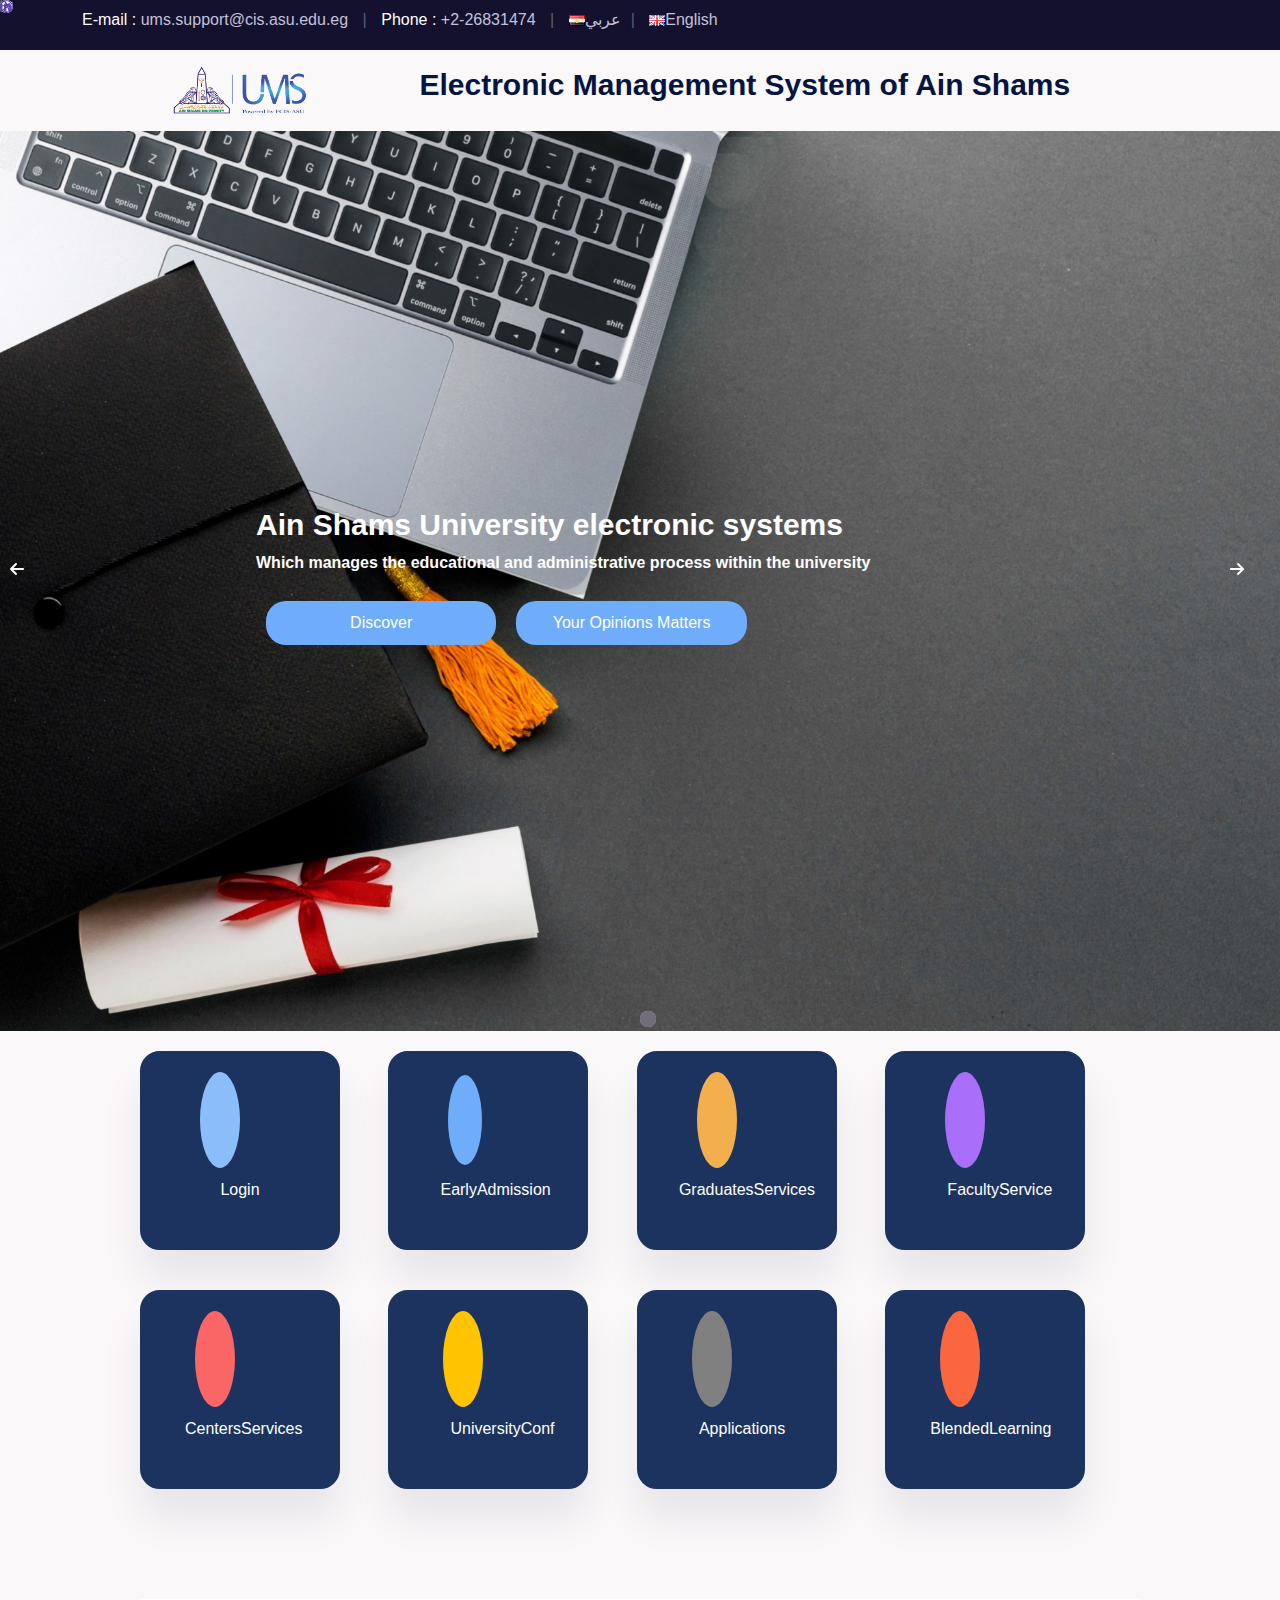
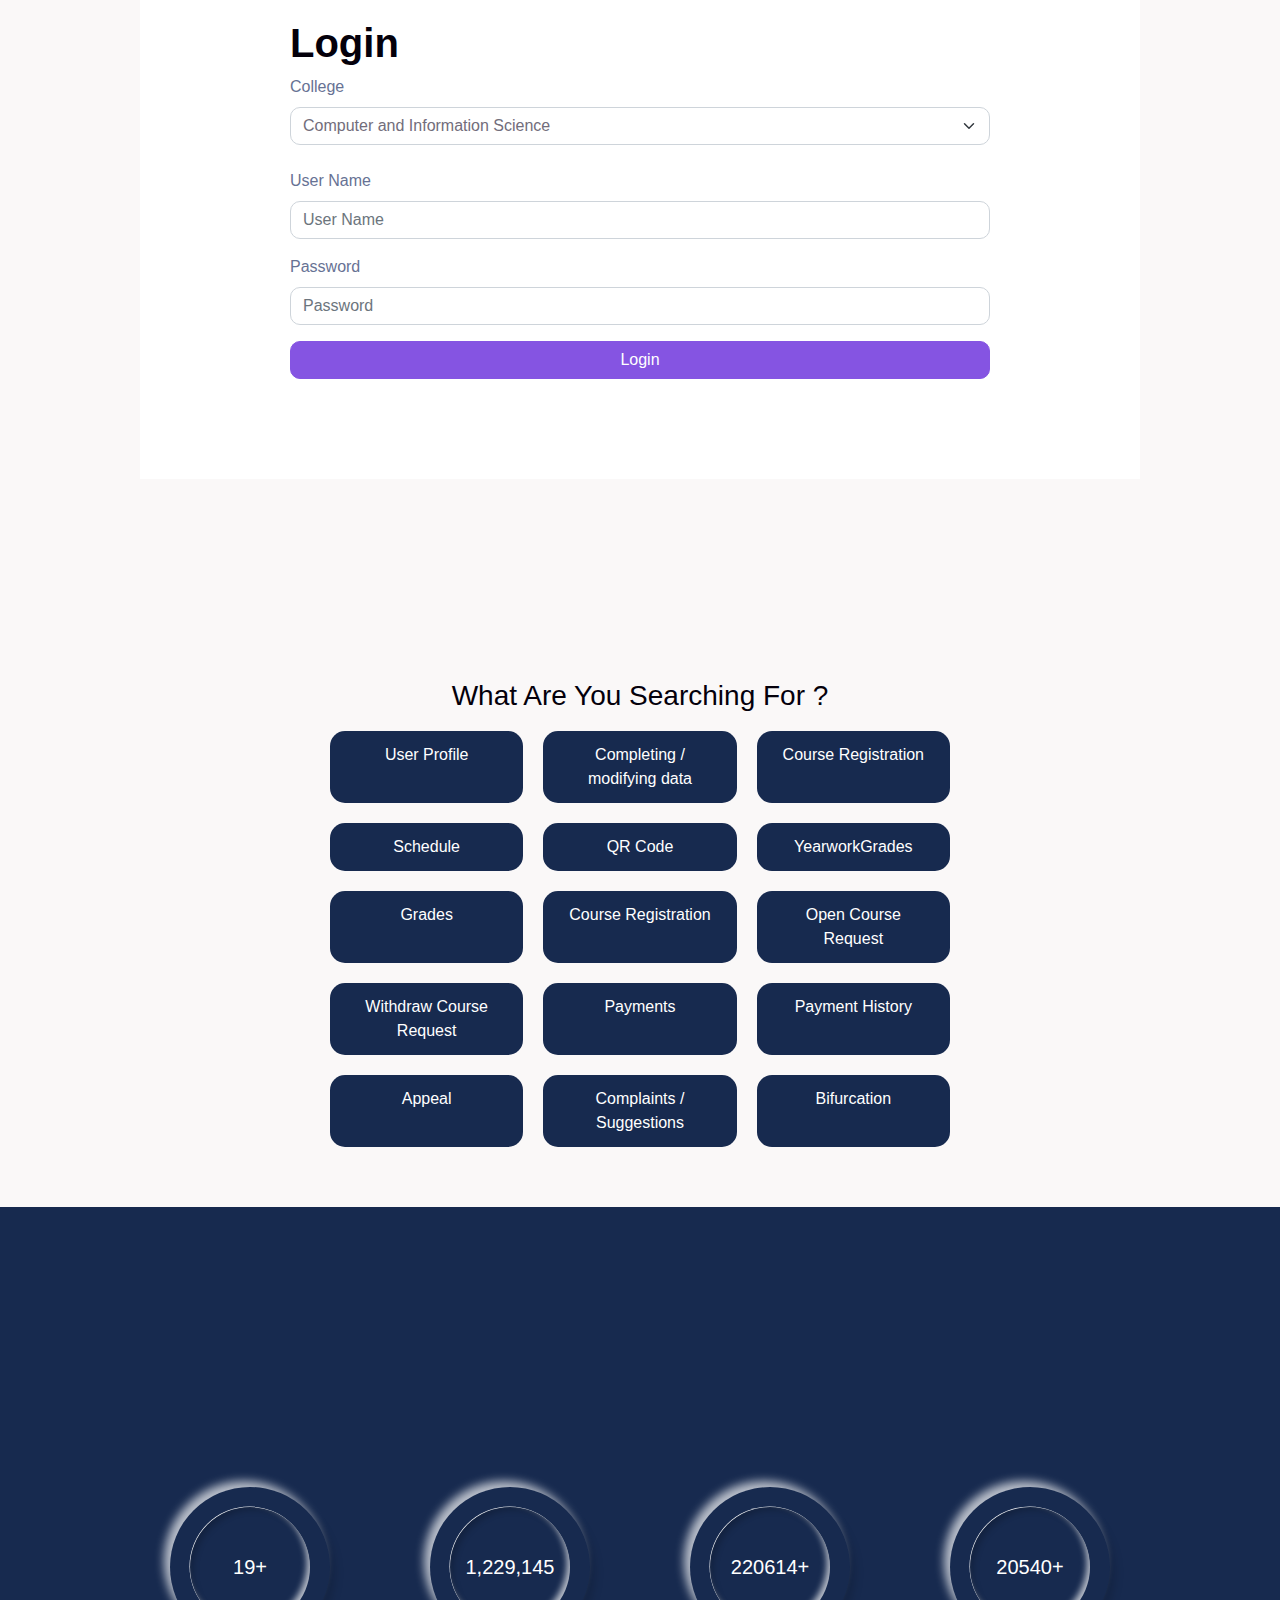
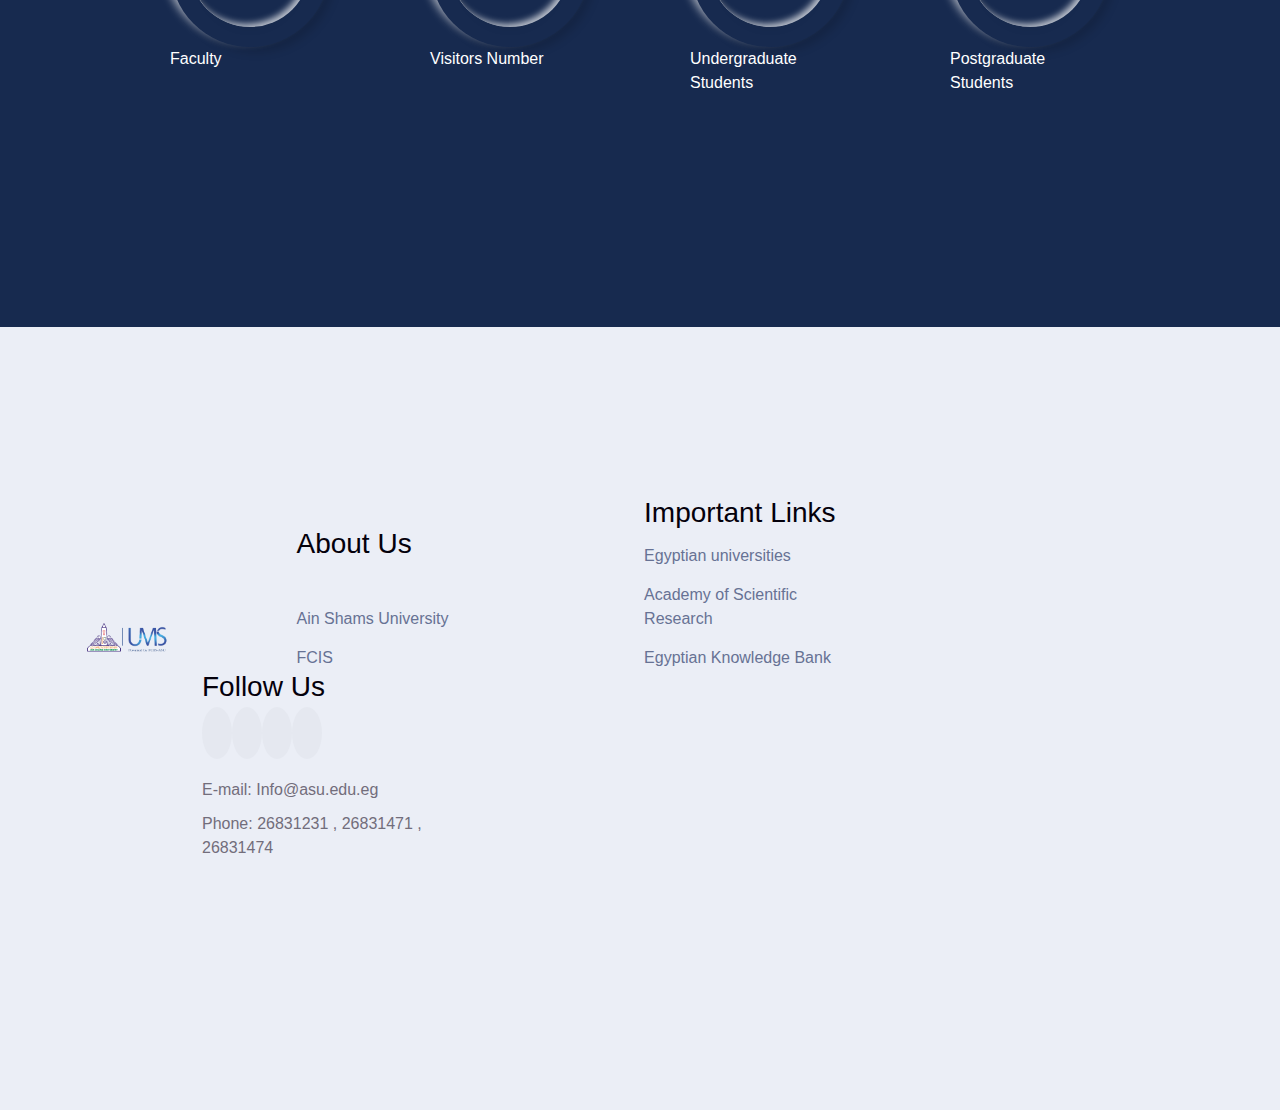
<file: index.html>
<!DOCTYPE html>
<html lang="en">
  <head>
    <meta charset="UTF-8" />
    <meta http-equiv="X-UA-Compatible" content="IE=edge" />
    <meta name="viewport" content="width=device-width, initial-scale=1.0" />
    <title>Login | ASU Smart Campus</title>
    <link rel="icon" href="img/favicon.ico" />
    <link rel="stylesheet" href="css/all.min.css" />
    <link rel="stylesheet" href="css/fontawesome.min.css" />
    <link rel="stylesheet" href="css/fontawesome.css" />
    <link rel="stylesheet" href="css/bootstrap.css" />
    <link rel="stylesheet" href="css/bootstrap.min.css" />
    <link rel="stylesheet" href="css/style.css" />
  </head>
  <body>
    <div class="Nav">
      <!-- start navbar -->
      <div class="navbar">
        <div class="container">
          <div class="info">
            <p>E-mail : <span class="text">ums.support@cis.asu.edu.eg</span></p>
            <span class="split">|</span>
            <p>Phone : <span class="text">+2-26831474</span></p>
            <span class="split">|</span>
            <img src="img/eg.png" alt="eg-flag" /><span class="text">عربي</span
            ><span class="split">|</span>
            <img src="img/gb.png" alt="gb-flag" /><span class="text"
              >English</span
            >
          </div>
          <div class="social">
            <a href="#"
              ><span class="icons"><i class="fa-brands fa-facebook"></i></span></a>
            <a href="#"
              ><span class="icons">
                <i class="fa-brands fa-twitter"></i>
              </span>
            </a>
            <a href="#"><span class="icons-disable">
              <i class="fa-brands fa-linkedin-in"></i>
            </span>
          </a>
            <a href="#"
              ><span class="icons"><i class="fa-brands fa-dribbble"></i></span
            ></a>
          </div>
        </div>
      </div>
      <!-- end navbar -->
      <!-- start page -->
      <div class="container2">
        <img src="img/logo.png" alt="" />
        <p>Electronic Management System of Ain Shams</p>
      </div>

      <!-- end page -->
    </div>
    <div class="slider">
      <!-- Image slider 1 -->
      <div class="container-slider" data-slide="0">
        <!--Start Slider-->
        <!--End Slider-->
        <div class="inner-container">
          <h2>Ain Shams University electronic systems</h2>
          <p>
            Which manages the educational and administrative process within the
            university
          </p>
          <div class="button-container">
            <button class="slider-btn">Discover</button>
            <button class="slider-btn">Your Opinions Matters</button>
          </div>
        </div>
      </div>
      <!-- Image slider 1 -->
      <!-- Image slider 2 -->
      <div class="container-slider" data-slide="1">
        <!--Start Slider-->
        <!--End Slider-->
        <div class="inner-container">
          <h2>Book Your Course Now</h2>
          <p>
            You can book courses on Coursera or apply to Postgraduate Studies
            online using our system
          </p>
          <div class="button-container">
            <button class="slider-btn-second">Apply for PG Studies</button>
            <button class="slider-btn-second">Book Your Course</button>
          </div>
        </div>
      </div>
      <!-- Image slider 2-->
      <!-- Image slider 3 -->
      <div class="container-slider" data-slide="2">
        <!--Start Slider-->
        <!--End Slider-->
        <div class="inner-container">
          <h2>What Are Services That Are Provided On Our System?</h2>
          <p>
            You can know your results, submit petitions, pay expenses, register
            for materials, file complaints
          </p>
          <div class="button-container">
            <button class="slider-btn-second">Login</button>
          </div>
        </div>
      </div>
      <!-- Image slider 3-->
      <!-- Arrows for navigation -->
      <div class="arrow prev"><i class="fa-solid fa-arrow-left"></i></div>
      <div class="arrow next"><i class="fa-solid fa-arrow-right"></i></div>

      <!-- Dots for navigation -->
      <div class="dots">
        <span class="dot active"><i class="fa-solid fa-circle"></i></span>
        <span class="dot"><i class="fa-solid fa-circle"></i></span>
        <span class="dot"><i class="fa-solid fa-circle"></i></span>
      </div>
    </div>
    <!-- start rows -->
    <div class="container1">
      <div class="row">
        <a href="#Login"
          ><div class="figure1">
            <span class="user"><i class="fa-solid fa-user"></i></span>
            <p>Login</p>
          </div>
        </a>
        <a href="EarlyAdmission.html"
          ><div class="figure1">
            <span class="pencil"
              ><i class="fa-solid fa-pen-to-square"></i
            ></span>
            <p style="margin-left: -10px">EarlyAdmission</p>
          </div>
        </a>
        <a href="GraduatesServices.html"
          ><div class="figure1">
            <span class="bookmark"><i class="fa-solid fa-bookmark"></i></span>
            <p style="margin-left: -20px">GraduatesServices</p>
          </div>
        </a>
        <a href="FacultyService.html"
          ><div class="figure1">
            <span class="gear"><i class="fa-solid fa-gear"></i></span>
            <p>FacultyService</p>
          </div>
        </a>
        <a href="CenterService.html"
          ><div class="figure1">
            <span class="star"><i class="fa-solid fa-star"></i></span>
            <p style="margin-left: -17px">CentersServices</p>
          </div>
        </a>
        <a href="UniversityConf.html"
          ><div class="figure1">
            <span class="gear2"><i class="fa-solid fa-gear"></i></span>
            <p>UniversityConf</p>
          </div></a
        >
        <a href="Application.html"
          ><div class="figure1">
            <span class="link"><i class="fa-solid fa-link"></i></span>
            <p>Applications</p>
          </div></a
        >
        <a href="BlendedLearning.html"
          ><div class="figure1">
            <span class="medal"><i class="fa-solid fa-medal"></i></span>
            <p style="margin-left: -17px">BlendedLearning</p>
          </div>
        </a>
      </div>
    </div>
    <!-- end rows -->
    <!-- start form -->
    <div class="container1" id="Login">
      <div class="form-container">
        <div class="form">
          <h1>Login</h1>
          <label for="form-select" class="form-label">College</label>
          <select
            class="form-select"
            aria-label="Default select example"
            name="form-select"
          >
            <option selected>Computer and Information Science</option>
            <option value="1">Alsun</option>
            <option value="2">Faculty of Medicine</option>
            <option value="3">Agriculture</option>
            <option value="4">Arts</option>
            <option value="5">Dentistry</option>
            <option value="6">Nurse</option>
            <option value="7">Specific Education</option>
            <option value="8">Science</option>
            <option value="9">Ain Shams</option>
            <option value="10">Business</option>
            <option value="11">Pharmacy</option>
            <option value="12">Women</option>
            <option value="13">Law</option>
            <option value="14">Education</option>
          </select>
          <br />
          <div class="mb-3">
            <label for="formGroupExampleInput" class="form-label"
              >User Name</label
            >
            <input
              type="text"
              class="form-control"
              id="formGroupExampleInput"
              placeholder="User Name"
            />
          </div>
          <div class="mb-3">
            <label for="formGroupExampleInput2" class="form-label"
              >Password</label
            >
            <input
              type="password"
              class="form-control"
              id="formGroupExampleInput2"
              placeholder="Password"
            />
          </div>
          <button type="button" class="btn btn-primary">Login</button>
        </div>
      </div>
    </div>
    <div class="search_container">
      <h3>What Are You Searching For ?</h3>
      <div class="content_container">
        <div class="content"><span>User Profile</span></div>
        <div class="content"><span>Completing / modifying data</span></div>
        <div class="content"><span>Course Registration</span></div>
      </div>
      <div class="content_container">
        <div class="content"><span>Schedule</span></div>
        <div class="content"><span>QR Code</span></div>
        <div class="content"><span>YearworkGrades</span></div>
      </div>
      <div class="content_container">
        <div class="content"><span>Grades</span></div>
        <div class="content"><span>Course Registration</span></div>
        <div class="content"><span>Open Course Request</span></div>
      </div>
      <div class="content_container">
        <div class="content"><span>Withdraw Course Request</span></div>
        <div class="content"><span>Payments</span></div>
        <div class="content"><span>Payment History</span></div>
      </div>
      <div class="content_container">
        <div class="content"><span>Appeal</span></div>
        <div class="content"><span>Complaints / Suggestions</span></div>
        <div class="content"><span>Bifurcation</span></div>
      </div>
    </div>
    <div class="counter-container">
      <div class="counter">
        <div class="outer">
          <div class="inner">
            <div id="number">
              19+
            </div>
          </div>

          <svg xmlns="http://www.w3.org/2000/svg" version="1.1" width="160px" height="160px">
            <defs>
               <linearGradient id="GradientColor">
                  <stop offset="0%" stop-color="#e91e63" />
                  <stop offset="100%" stop-color="#673ab7" />
               </linearGradient>
            </defs>
            <circle cx="80" cy="80" r="70" stroke-linecap="round" />
    </svg>

        </div>
        <span class="counter-title">Faculty</span>
      </div>
      <div class="counter2">
        <div class="outer">
          <div class="inner">
            <div id="number">
              1,229,145
            </div>
          </div>

          <svg xmlns="http://www.w3.org/2000/svg" version="1.1" width="160px" height="160px">
            <defs>
               <linearGradient id="GradientColor">
                  <stop offset="0%" stop-color="#e91e63" />
                  <stop offset="100%" stop-color="#673ab7" />
               </linearGradient>
            </defs>
            <circle cx="80" cy="80" r="70" stroke-linecap="round" />
    </svg>

  </div>
  <span class="counter-title">Visitors Number</span>
      </div>
      <div class="counter3">
        <div class="outer">
          <div class="inner">
            <div id="number">
              220614+
            </div>
          </div>

          <svg xmlns="http://www.w3.org/2000/svg" version="1.1" width="160px" height="160px">
            <defs>
               <linearGradient id="GradientColor">
                  <stop offset="0%" stop-color="#e91e63" />
                  <stop offset="100%" stop-color="#673ab7" />
               </linearGradient>
            </defs>
            <circle cx="80" cy="80" r="70" stroke-linecap="round" />
    </svg>

        </div>
        <span class="counter-title">Undergraduate Students</span>
      </div>
      <div class="counter4">
        <div class="outer">
          <div class="inner">
            <div id="number">
              20540+
            </div>
          </div>

          <svg xmlns="http://www.w3.org/2000/svg" version="1.1" width="160px" height="160px">
            <defs>
               <linearGradient id="GradientColor">
                  <stop offset="0%" stop-color="#e91e63" />
                  <stop offset="100%" stop-color="#673ab7" />
               </linearGradient>
            </defs>
            <circle cx="80" cy="80" r="70" stroke-linecap="round" />
    </svg>

        </div>
        <span class="counter-title">Postgraduate Students</span>
      </div>
      
     
    </div>
    <!-- end form -->
    <!-- start footer -->
    <div class="footer">
      <div class="container">
        <a href="#"><img src="img/logo.png" alt="" /></a>
        <div class="about">
          <h3>About Us</h3>
          <br />
          <a href="#">Ain Shams University</a>
          <a href="#">FCIS</a>
        </div>
        <div class="links">
          <h3>Important Links</h3>
          <a href="#">Egyptian universities</a>
          <a href="#">Academy of Scientific Research</a>
          <a href="#">Egyptian Knowledge Bank</a>
        </div>
        <div class="follow">
          <h3>Follow Us</h3>
          <div class="social-footer">
            <a href="#"
              ><span class="icons-footer"
                ><i class="fa-brands fa-facebook-f"></i></span
            ></a>
            <a href="#"
              ><span class="icons-footer"
                ><i class="fa-brands fa-twitter"></i></span
            ></a>
            <a href="#"
              ><span class="icons-footer-disable"
                ><i class="fa-brands fa-linkedin-in"></i></span
            ></a>
            <a href="#"
              ><span class="icons-footer"
                ><i class="fa-brands fa-dribbble"></i></span
            ></a>
          </div>
          <p>E-mail:</p>
          <span class="text-footer">Info@asu.edu.eg</span>
          <br />
          <p>Phone:</p>
          <span class="text-footer">26831231 , 26831471 , 26831474</span>
        </div>
      </div>
    </div>

    <!-- end footer -->

    <script src="js/main.js"></script>
    <script src="js/all.min.js"></script>
    <script src="js/fontawesome.min.js"></script>
    <script src="js/fontawesome.js"></script>
    <script src="js/bootstrap.min.js"></script>
    <script src="js/bootstrap.js"></script>
  </body>
</html>
</file>
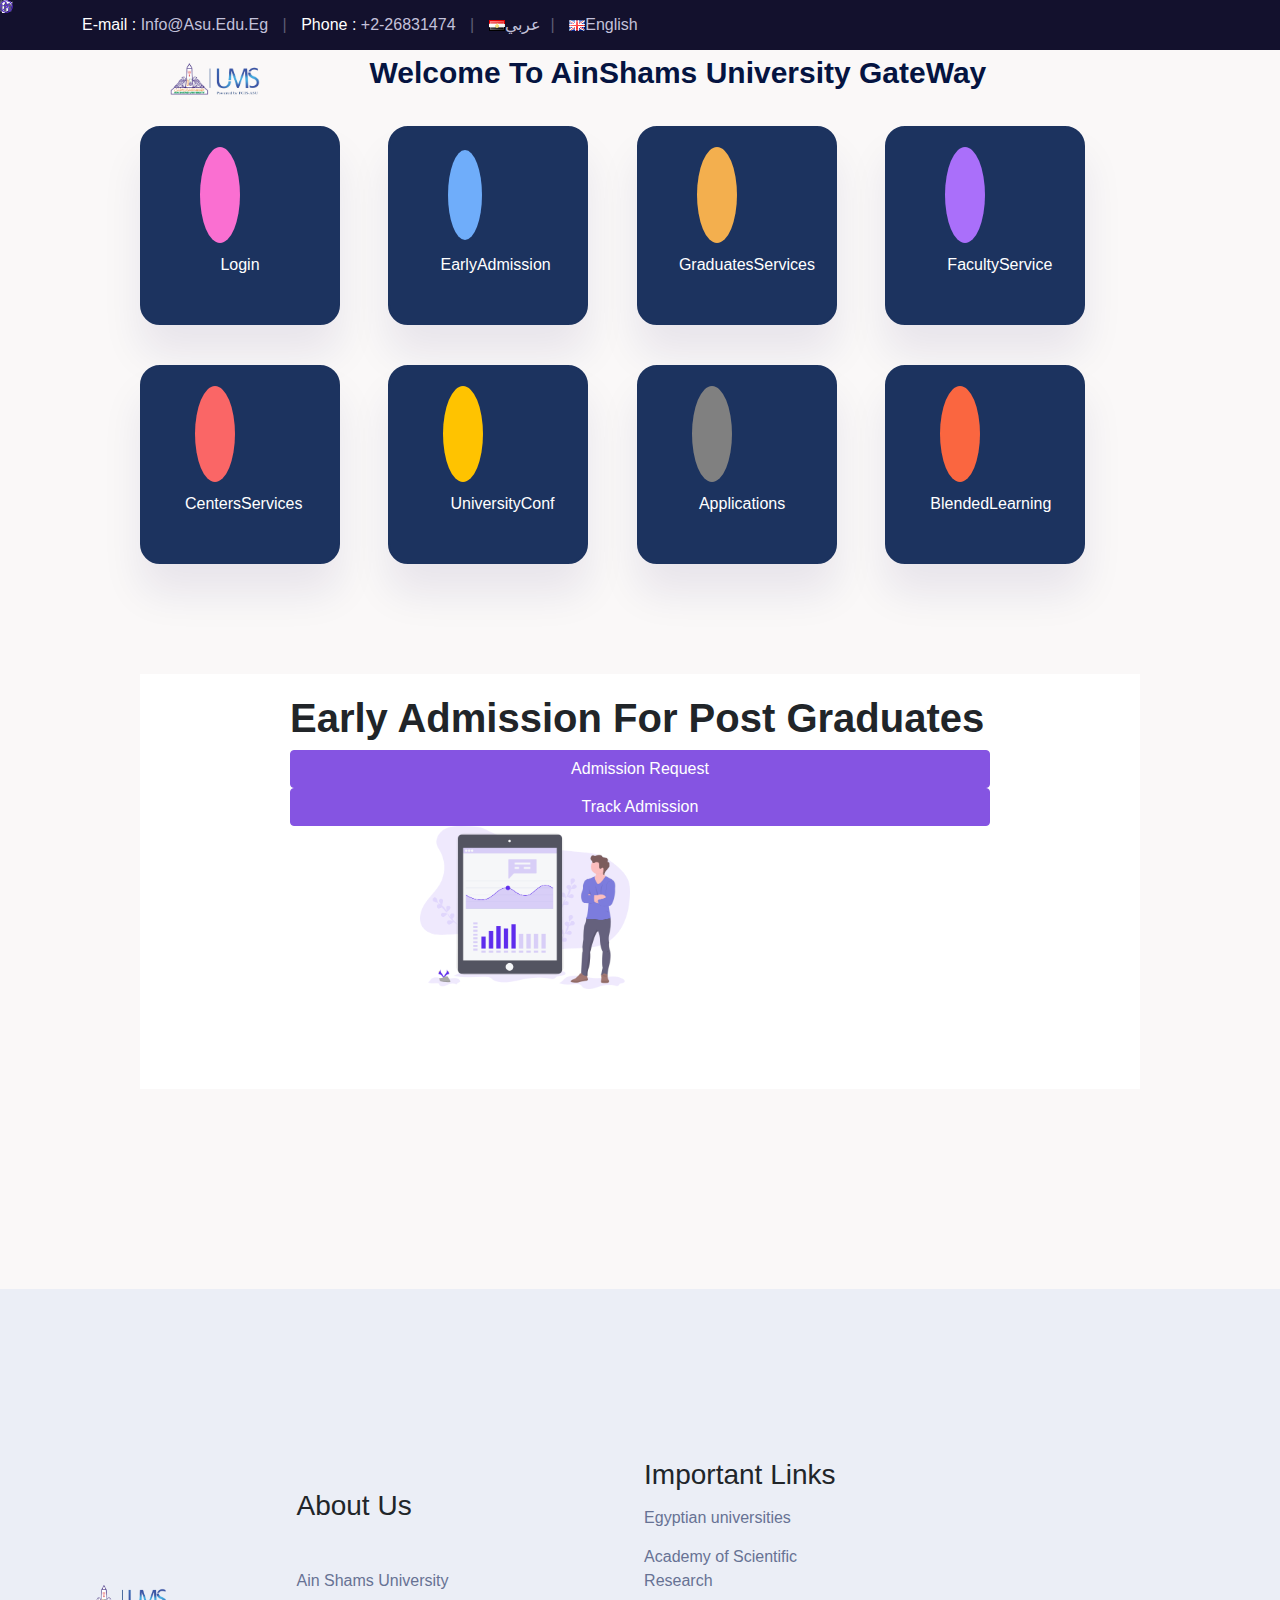
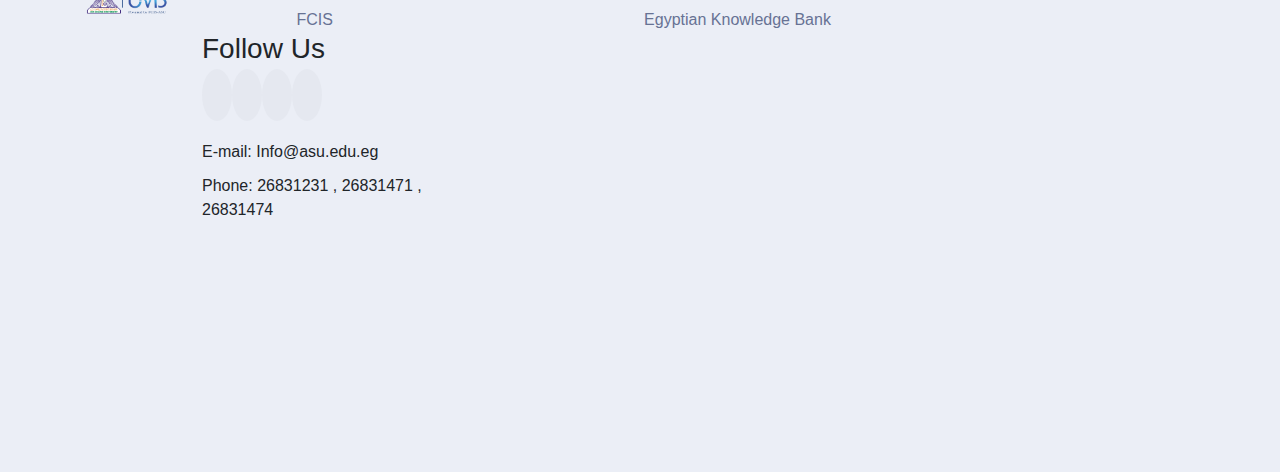
<file: Application.html>
<!DOCTYPE html>
<html lang="en">
  <head>
    <meta charset="UTF-8" />
    <meta http-equiv="X-UA-Compatible" content="IE=edge" />
    <meta name="viewport" content="width=device-width, initial-scale=1.0" />
    <title>Login | ASU Smart Campus</title>
    <link rel="icon" href="img/logo.png" />
    <link rel="stylesheet" href="css/all.min.css" />
    <link rel="stylesheet" href="css/bootstrap.css" />
    <link rel="stylesheet" href="css/style.css" />
    <link rel="stylesheet" href="css/Application.css" />
  </head>
  <body>
    
    <div class="Nav">
        <!-- start navbar -->
      <div class="navbar">
        <div class="container">
          <div class="info">
            <p>E-mail : <span class="text">Info@Asu.Edu.Eg</span></p>
            <span class="split">|</span>
            <p>Phone : <span class="text">+2-26831474</span></p>
            <span class="split">|</span>
            <img src="img/eg.png" alt="eg-flag" /><span class="text">عربي</span
            ><span class="split">|</span>
            <img src="img/gb.png" alt="gb-flag" /><span class="text"
              >English</span
            >
          </div>
          <div class="social">
            <a href="#"
              ><span class="icons"><i class="fa-brands fa-facebook-f"></i></span
            ></a>
            <a href="#"
              ><span class="icons"><i class="fa-brands fa-twitter"></i></span
            ></a>
            <a href="#"
              ><span class="icons-disable"
                ><i class="fa-brands fa-linkedin-in"></i></span
            ></a>
            <a href="#"
              ><span class="icons"><i class="fa-brands fa-dribbble"></i></span
            ></a>
          </div>
        </div>
      </div>
      <!-- end navbar -->
      <!-- start page -->
      <div class="container2">
          <img src="img/logo.png" alt="">
          <p>Welcome To AinShams University GateWay</p>
      </div>
      
      <!-- end page -->
    </div>
    <!-- start rows -->
    
  
  <!-- end page -->
</div>
<!-- start rows -->
<div class="container1">
    <div class="row">
        <a href="index.html"><div class="figure1">
           <span class="user"><i class="fa-solid fa-user"></i></span>
           <p>Login</p>
        </div>
        </a>
       <a href="EarlyAdmission.html"><div class="figure1">
            <span class="pencil"><i class="fa-solid fa-pen-to-square"></i></span>
            <p style="margin-left: -10px;">EarlyAdmission</p>
         </div>
        </a>
        <a href="GraduatesServices.html"><div class="figure1">
            <span class="bookmark"><i class="fa-solid fa-bookmark"></i></span>
            <p style="margin-left: -20px;">GraduatesServices</p>
         </div>
        </a>
        <a href="FacultyService.html"><div class="figure1">
            <span class="gear"><i class="fa-solid fa-gear"></i></span>
            <p>FacultyService</p>
         </div>
        </a>
        <a href="CenterService.html"><div class="figure1">
            <span class="star"><i class="fa-solid fa-star"></i></span>
            <p style="margin-left: -17px;">CentersServices</p>
         </div>
        </a>
         <a href="UniversityConf.html"><div class="figure1">
            <span class="gear2"><i class="fa-solid fa-gear"></i></span>
            <p>UniversityConf</p>
         </div></a>
         <a href="#link"><div class="figure1">
            <span class="link"><i class="fa-solid fa-link"></i></span>
            <p>Applications</p>
         </div></a>
         <a href="BlendedLearning.html"><div class="figure1">
            <span class="medal"><i class="fa-solid fa-medal"></i></span>
            <p style="margin-left: -17px;">BlendedLearning</p>
         </div>
        </a>
    </div>
    
</div>
    <!-- end rows -->
        <!-- start early admission -->
         <!-- start form -->
      <div class="container1"id="link">
        <div class="form-container" >
          <div class="form">
          <h1>Early Admission For Post Graduates</h1>
          <button type="button" class="btn btn-primary">Admission Request</button>
          <button type="button" class="btn btn-primary">Track Admission</button>
          <img src="img/service_details_one.png" alt="">
        </div>
      </div>
        </div>
  
     <!-- end form -->
        <!-- end early admission -->
    <!-- start footer -->
   <div class="footer">
    <div class="container">
     <a href="#"><img src="img/logo.png" alt=""></a>
     <div class="about">
       <h3>About Us</h3>
       <br>
       <a href="#">Ain Shams University</a>
       <a href="#">FCIS</a>
     </div>
     <div class="links">
       <h3>Important Links</h3>
       <a href="#">Egyptian universities</a>
       <a href="#">Academy of Scientific Research</a>
       <a href="#">Egyptian Knowledge Bank</a>
     </div>
     <div class="follow">
       <h3>Follow Us</h3>
       <div class="social-footer">
        <a href="#"
          ><span class="icons-footer"><i class="fa-brands fa-facebook-f"></i></span
        ></a>
        <a href="#"
          ><span class="icons-footer"><i class="fa-brands fa-twitter"></i></span
        ></a>
        <a href="#"
          ><span class="icons-footer-disable"
            ><i class="fa-brands fa-linkedin-in"></i></span
        ></a>
        <a href="#"
          ><span class="icons-footer"><i class="fa-brands fa-dribbble"></i></span
        ></a>
      </div>
      <p>E-mail:</p> <span class="text-footer">Info@asu.edu.eg</span>
      <br>
      <p>Phone:</p> <span class="text-footer">26831231 , 26831471 , 26831474</span>
     </div>
    </div>
  </div>
  
 <!-- end footer -->
  <script src="js/all.min.js"></script>
  <script src="js/bootstrap.min.js"></script>
  <script src="js/bootstrap.js"></script>
  <script src="js/main.js"></script>
</body>
</html>
</file>
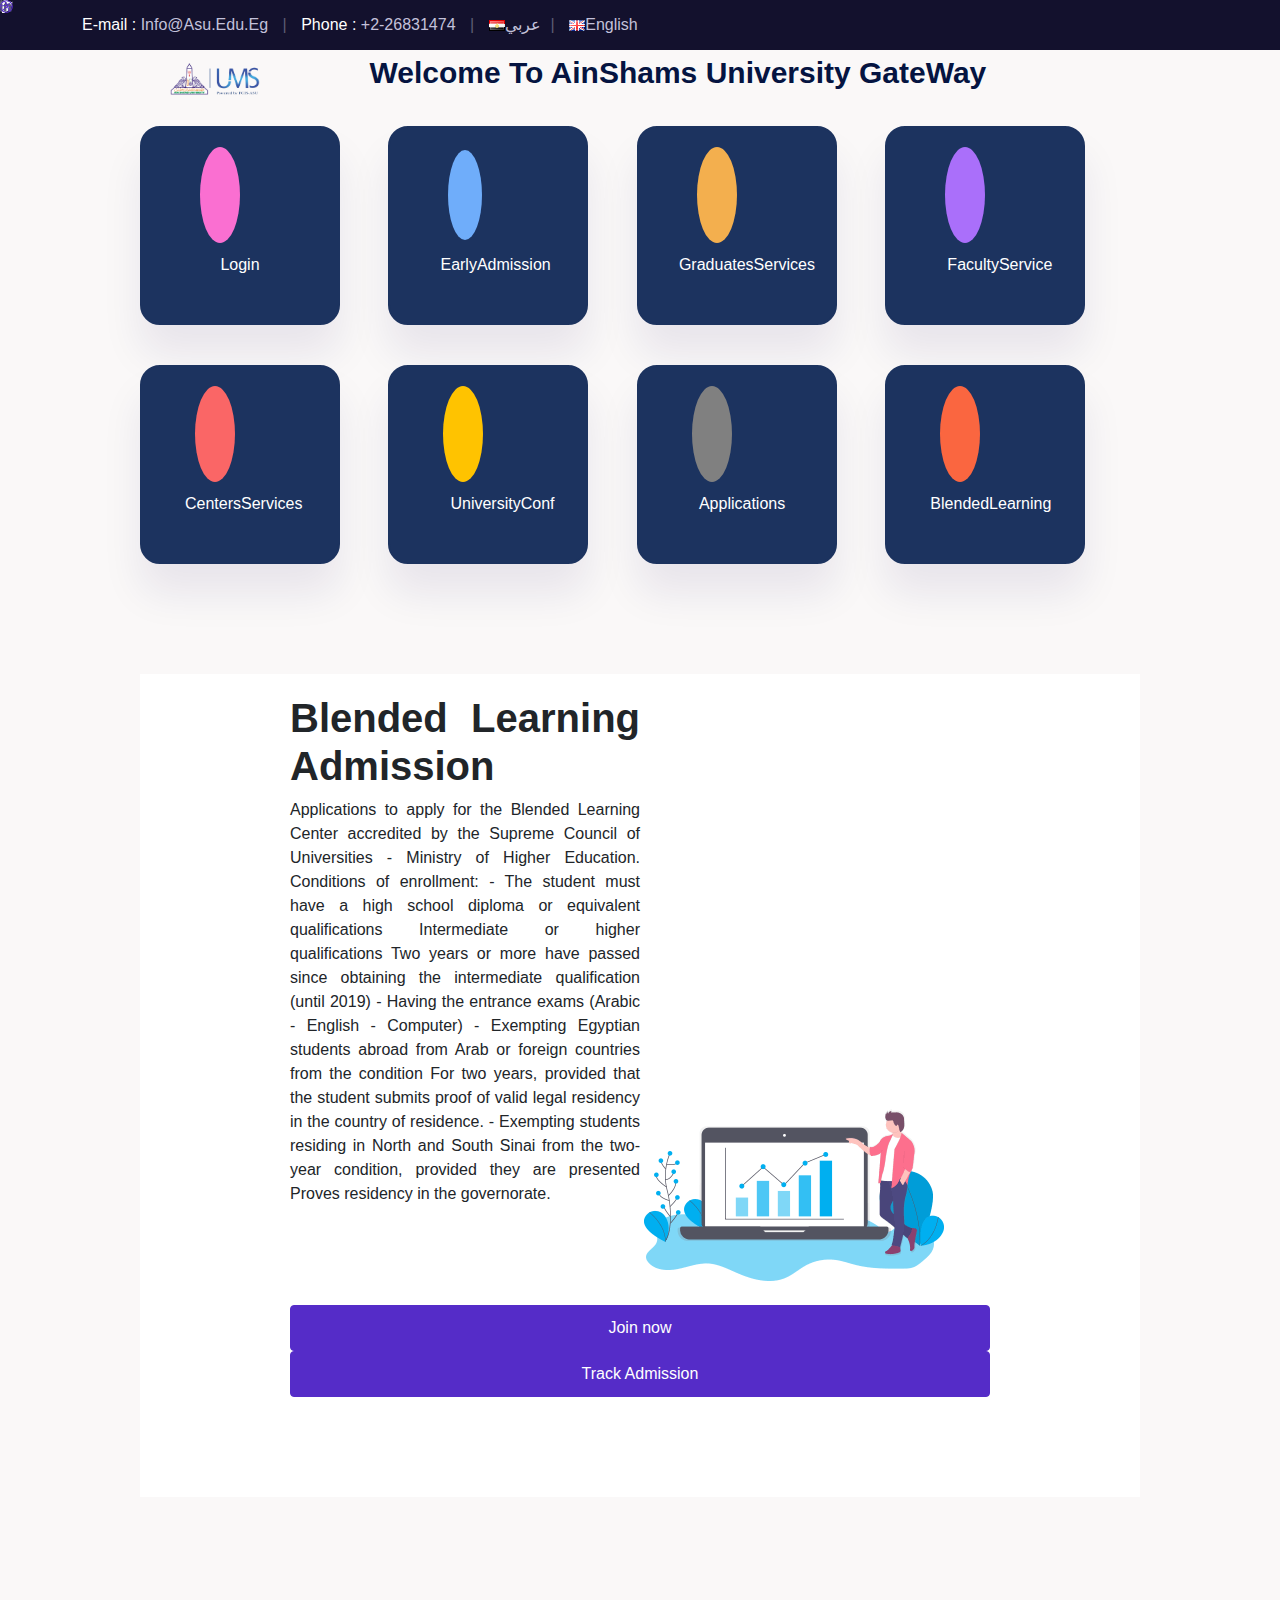
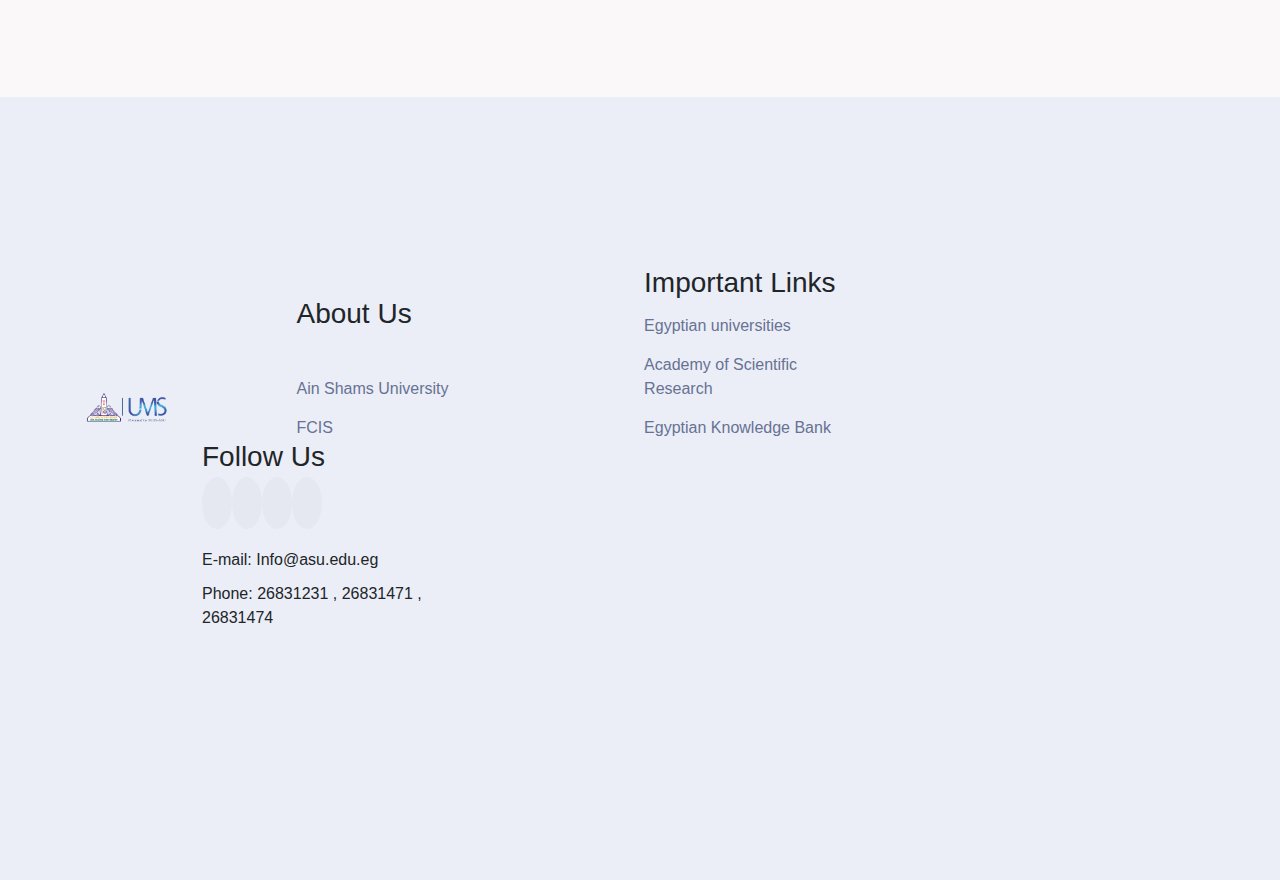
<file: BlendedLearning.html>
<!DOCTYPE html>
<html lang="en">
  <head>
    <meta charset="UTF-8" />
    <meta http-equiv="X-UA-Compatible" content="IE=edge" />
    <meta name="viewport" content="width=device-width, initial-scale=1.0" />
    <title>Login | ASU Smart Campus</title>
    <link rel="icon" href="img/logo.png" />
    <link rel="stylesheet" href="css/all.min.css" />
    <link rel="stylesheet" href="css/bootstrap.css" />
    <link rel="stylesheet" href="css/style.css" />
    <link rel="stylesheet" href="css/BlendedLearning.css" />
  </head>
  <body>
    <div class="Nav">
      <!-- start navbar -->
      <div class="navbar">
        <div class="container">
          <div class="info">
            <p>E-mail : <span class="text">Info@Asu.Edu.Eg</span></p>
            <span class="split">|</span>
            <p>Phone : <span class="text">+2-26831474</span></p>
            <span class="split">|</span>
            <img src="img/eg.png" alt="eg-flag" /><span class="text">عربي</span
            ><span class="split">|</span>
            <img src="img/gb.png" alt="gb-flag" /><span class="text"
              >English</span
            >
          </div>
          <div class="social">
            <a href="#"
              ><span class="icons"><i class="fa-brands fa-facebook-f"></i></span
            ></a>
            <a href="#"
              ><span class="icons"><i class="fa-brands fa-twitter"></i></span
            ></a>
            <a href="#"
              ><span class="icons-disable"
                ><i class="fa-brands fa-linkedin-in"></i></span
            ></a>
            <a href="#"
              ><span class="icons"><i class="fa-brands fa-dribbble"></i></span
            ></a>
          </div>
        </div>
      </div>
      <!-- end navbar -->
      <!-- start page -->
      <div class="container2">
        <img src="img/logo.png" alt="" />
        <p>Welcome To AinShams University GateWay</p>
      </div>

      <!-- end page -->
    </div>
    <!-- start rows -->
    <div class="container1">
      <div class="row">
        <a href="index.html"
          ><div class="figure1">
            <span class="user"><i class="fa-solid fa-user"></i></span>
            <p>Login</p>
          </div>
        </a>
        <a href="EarlyAdmission.html"
          ><div class="figure1">
            <span class="pencil"
              ><i class="fa-solid fa-pen-to-square"></i
            ></span>
            <p style="margin-left: -10px">EarlyAdmission</p>
          </div>
        </a>
        <a href="#bookmark"
          ><div class="figure1">
            <span class="bookmark"><i class="fa-solid fa-bookmark"></i></span>
            <p style="margin-left: -20px">GraduatesServices</p>
          </div>
        </a>
        <a href="FacultyService.html"
          ><div class="figure1">
            <span class="gear"><i class="fa-solid fa-gear"></i></span>
            <p>FacultyService</p>
          </div>
        </a>
        <a href="CenterService.html"
          ><div class="figure1">
            <span class="star"><i class="fa-solid fa-star"></i></span>
            <p style="margin-left: -17px">CentersServices</p>
          </div>
        </a>
        <a href="UniversityConf.html"
          ><div class="figure1">
            <span class="gear2"><i class="fa-solid fa-gear"></i></span>
            <p>UniversityConf</p>
          </div></a
        >
        <a href="Application.html"
          ><div class="figure1">
            <span class="link"><i class="fa-solid fa-link"></i></span>
            <p>Applications</p>
          </div></a
        >
        <a href="#medal"
          ><div class="figure1">
            <span class="medal"><i class="fa-solid fa-medal"></i></span>
            <p style="margin-left: -17px">BlendedLearning</p>
          </div>
        </a>
      </div>
    </div>
    <!-- end rows -->
    <!-- start early admission -->
    <!-- start form -->
    <div class="container1" id="medal">
      <div class="form-container">
        <div class="form">
          <div class="textg">
            <h1>Blended Learning Admission</h1>
            <p>
              Applications to apply for the Blended Learning Center accredited
              by the Supreme Council of Universities - Ministry of Higher
              Education. Conditions of enrollment: - The student must have a
              high school diploma or equivalent qualifications Intermediate or
              higher qualifications Two years or more have passed since
              obtaining the intermediate qualification (until 2019) - Having the
              entrance exams (Arabic - English - Computer) - Exempting Egyptian
              students abroad from Arab or foreign countries from the condition
              For two years, provided that the student submits proof of valid
              legal residency in the country of residence. - Exempting students
              residing in North and South Sinai from the two-year condition,
              provided they are presented Proves residency in the governorate.
            </p>
          </div>
          <img src="img/overview.png" alt="" />
          <br />
          <br />
          <button type="button" class="btn btn-primary">Join now</button>
          <button type="button" class="btn btn-primary">Track Admission</button>
        </div>
      </div>
    </div>

    <!-- end form -->
    <!-- end early admission -->
    <!-- start footer -->
    <div class="footer">
      <div class="container">
        <a href="#"><img src="img/logo.png" alt="" /></a>
        <div class="about">
          <h3>About Us</h3>
          <br />
          <a href="#">Ain Shams University</a>
          <a href="#">FCIS</a>
        </div>
        <div class="links">
          <h3>Important Links</h3>
          <a href="#">Egyptian universities</a>
          <a href="#">Academy of Scientific Research</a>
          <a href="#">Egyptian Knowledge Bank</a>
        </div>
        <div class="follow">
          <h3>Follow Us</h3>
          <div class="social-footer">
            <a href="#"
              ><span class="icons-footer"
                ><i class="fa-brands fa-facebook-f"></i></span
            ></a>
            <a href="#"
              ><span class="icons-footer"
                ><i class="fa-brands fa-twitter"></i></span
            ></a>
            <a href="#"
              ><span class="icons-footer-disable"
                ><i class="fa-brands fa-linkedin-in"></i></span
            ></a>
            <a href="#"
              ><span class="icons-footer"
                ><i class="fa-brands fa-dribbble"></i></span
            ></a>
          </div>
          <p>E-mail:</p>
          <span class="text-footer">Info@asu.edu.eg</span>
          <br />
          <p>Phone:</p>
          <span class="text-footer">26831231 , 26831471 , 26831474</span>
        </div>
      </div>
    </div>

    <!-- end footer -->
    <script src="js/all.min.js"></script>
    <script src="js/bootstrap.min.js"></script>
    <script src="js/bootstrap.js"></script>
    <script src="js/main.js"></script>
  </body>
</html>
</file>
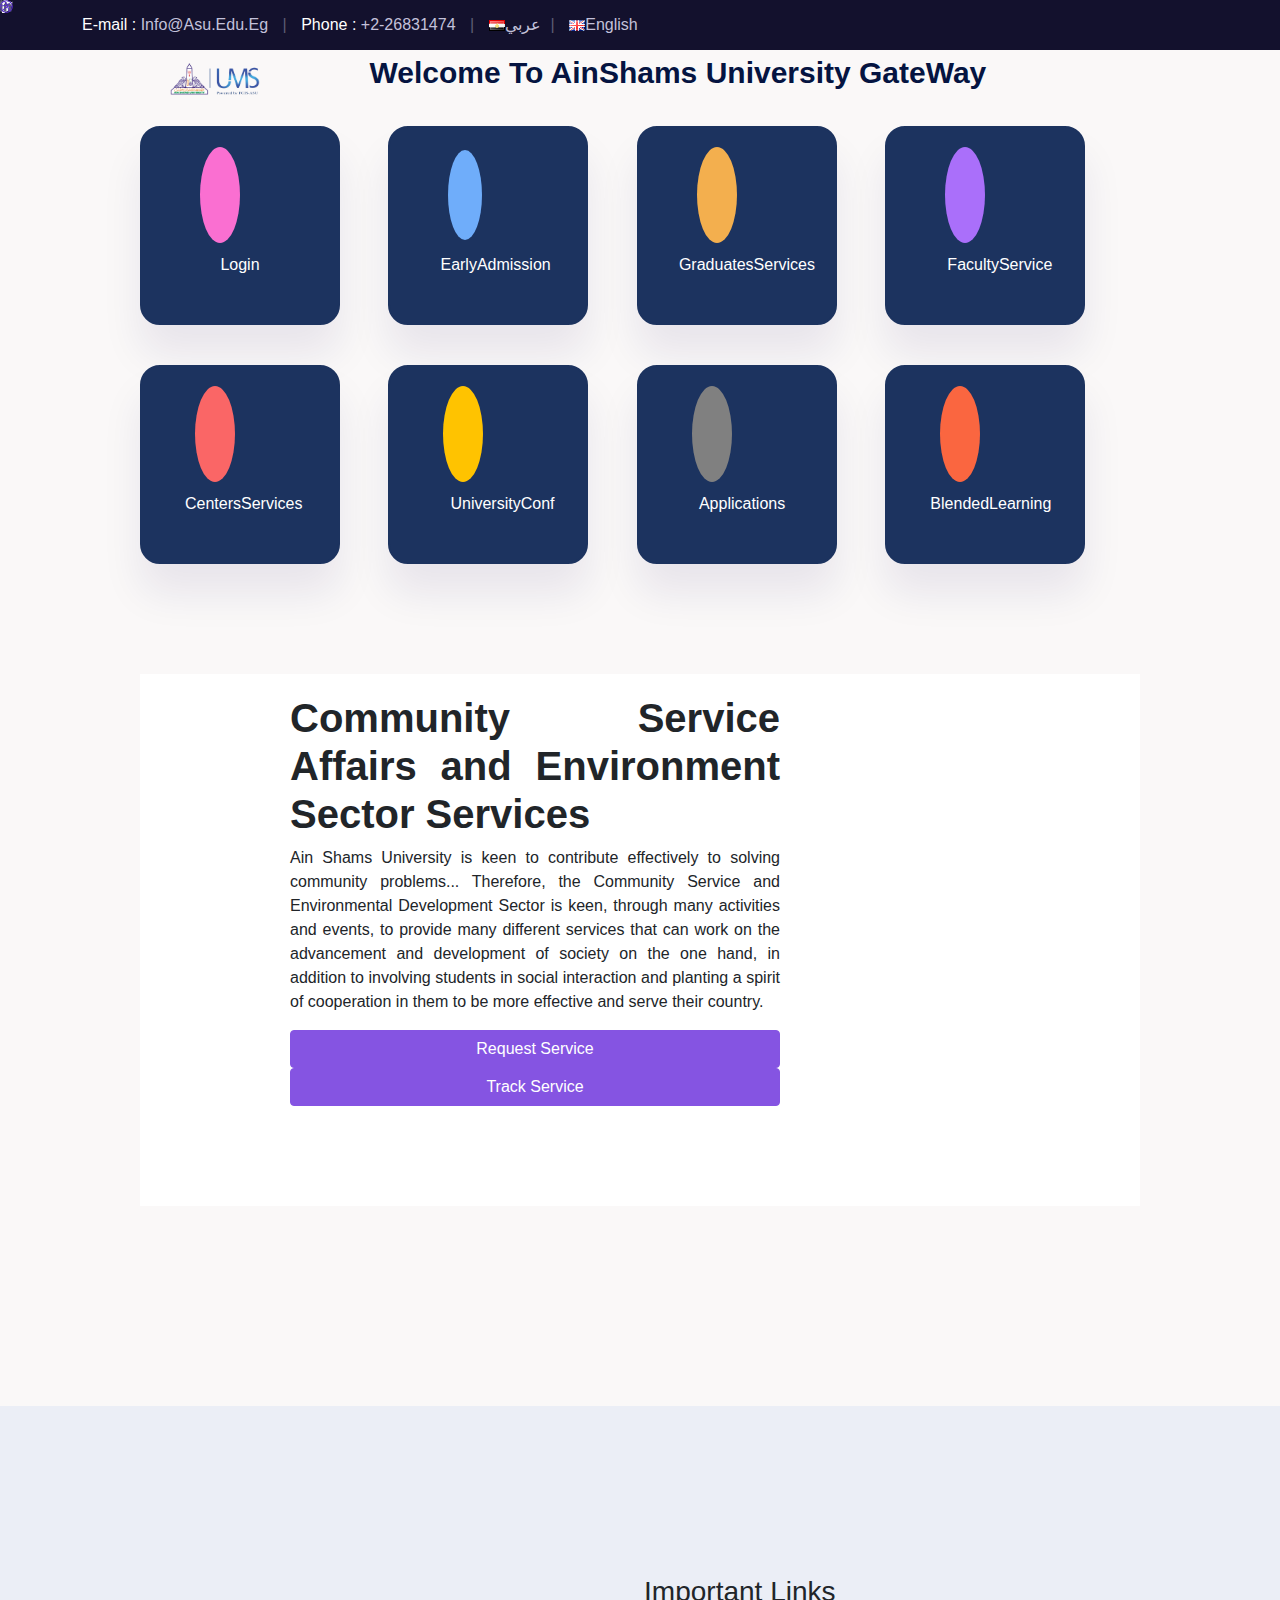
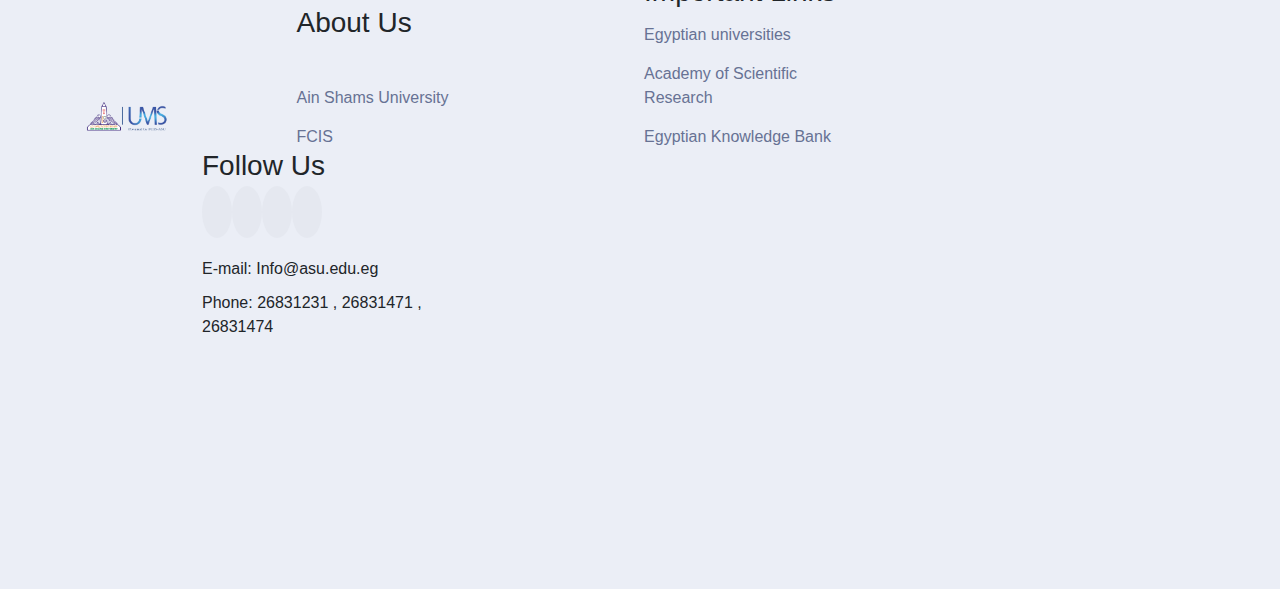
<file: CenterService.html>
<!DOCTYPE html>
<html lang="en">
  <head>
    <meta charset="UTF-8" />
    <meta http-equiv="X-UA-Compatible" content="IE=edge" />
    <meta name="viewport" content="width=device-width, initial-scale=1.0" />
    <title>Login | ASU Smart Campus</title>
    <link rel="icon" href="img/logo.png" />
    <link rel="stylesheet" href="css/all.min.css" />
    <link rel="stylesheet" href="css/bootstrap.css" />
    <link rel="stylesheet" href="css/style.css" />
    <link rel="stylesheet" href="css/CenterService.css" />
  </head>
  <body>
    
    <div class="Nav">
        <!-- start navbar -->
      <div class="navbar">
        <div class="container">
          <div class="info">
            <p>E-mail : <span class="text">Info@Asu.Edu.Eg</span></p>
            <span class="split">|</span>
            <p>Phone : <span class="text">+2-26831474</span></p>
            <span class="split">|</span>
            <img src="img/eg.png" alt="eg-flag" /><span class="text">عربي</span
            ><span class="split">|</span>
            <img src="img/gb.png" alt="gb-flag" /><span class="text"
              >English</span
            >
          </div>
          <div class="social">
            <a href="#"
              ><span class="icons"><i class="fa-brands fa-facebook-f"></i></span
            ></a>
            <a href="#"
              ><span class="icons"><i class="fa-brands fa-twitter"></i></span
            ></a>
            <a href="#"
              ><span class="icons-disable"
                ><i class="fa-brands fa-linkedin-in"></i></span
            ></a>
            <a href="#"
              ><span class="icons"><i class="fa-brands fa-dribbble"></i></span
            ></a>
          </div>
        </div>
      </div>
      <!-- end navbar -->
      <!-- start page -->
      <div class="container2">
          <img src="img/logo.png" alt="">
          <p>Welcome To AinShams University GateWay</p>
      </div>
      
      <!-- end page -->
    </div>
    <!-- start rows -->
    
  
  <!-- end page -->
</div>
<!-- start rows -->
<div class="container1">
    <div class="row">
        <a href="index.html"><div class="figure1">
          <span class="user"><i class="fa-solid fa-user"></i></span>
          <p>Login</p>
        </div>
        </a>
      <a href="EarlyAdmission.html"><div class="figure1">
            <span class="pencil"><i class="fa-solid fa-pen-to-square"></i></span>
            <p style="margin-left: -10px;">EarlyAdmission</p>
        </div>
        </a>
        <a href="GraduatesServices.html"><div class="figure1">
            <span class="bookmark"><i class="fa-solid fa-bookmark"></i></span>
            <p style="margin-left: -20px;">GraduatesServices</p>
        </div>
        </a>
        <a href="FacultyService.html"><div class="figure1">
            <span class="gear"><i class="fa-solid fa-gear"></i></span>
            <p>FacultyService</p>
        </div>
        </a>
        <a href="#star"><div class="figure1">
            <span class="star"><i class="fa-solid fa-star"></i></span>
            <p style="margin-left: -17px;">CentersServices</p>
        </div>
        </a>
        <a href="UniversityConf.html"><div class="figure1">
            <span class="gear2"><i class="fa-solid fa-gear"></i></span>
            <p>UniversityConf</p>
        </div></a>
        <a href="Application.html"><div class="figure1">
            <span class="link"><i class="fa-solid fa-link"></i></span>
            <p>Applications</p>
        </div></a>
        <a href="BlendedLearning.html"><div class="figure1">
            <span class="medal"><i class="fa-solid fa-medal"></i></span>
            <p style="margin-left: -17px;">BlendedLearning</p>
        </div>
        </a>
    </div>
    
</div>
    <!-- end rows -->
        <!-- start early admission -->
        <!-- start form -->
      <div class="container1"id="star">
        <div class="form-container" >
          <div class="form">
            <div class="textg">
              <h1>Community Service Affairs and Environment Sector Services</h1>
              <p>Ain Shams University is keen to contribute effectively to solving community problems... Therefore, the Community Service and Environmental Development Sector is keen, through many activities and events, to provide many different services that can work on the advancement and development of society on the one hand, in addition to involving students in social interaction and planting a spirit of cooperation in them to be more effective and serve their country.</p>
              <button type="button" class="btn btn-primary">Request Service</button>
              <button type="button" class="btn btn-primary">Track Service</button>
            </div>
        </div>
      </div>
        </div>
  
    <!-- end form -->
        <!-- end early admission -->
    <!-- start footer -->
  <div class="footer">
    <div class="container">
    <a href="#"><img src="img/logo.png" alt=""></a>
    <div class="about">
      <h3>About Us</h3>
      <br>
      <a href="#">Ain Shams University</a>
      <a href="#">FCIS</a>
    </div>
    <div class="links">
      <h3>Important Links</h3>
      <a href="#">Egyptian universities</a>
      <a href="#">Academy of Scientific Research</a>
      <a href="#">Egyptian Knowledge Bank</a>
    </div>
    <div class="follow">
      <h3>Follow Us</h3>
      <div class="social-footer">
        <a href="#"
          ><span class="icons-footer"><i class="fa-brands fa-facebook-f"></i></span
        ></a>
        <a href="#"
          ><span class="icons-footer"><i class="fa-brands fa-twitter"></i></span
        ></a>
        <a href="#"
          ><span class="icons-footer-disable"
            ><i class="fa-brands fa-linkedin-in"></i></span
        ></a>
        <a href="#"
          ><span class="icons-footer"><i class="fa-brands fa-dribbble"></i></span
        ></a>
      </div>
      <p>E-mail:</p> <span class="text-footer">Info@asu.edu.eg</span>
      <br>
      <p>Phone:</p> <span class="text-footer">26831231 , 26831471 , 26831474</span>
    </div>
    </div>
  </div>
  
<!-- end footer -->
  <script src="js/all.min.js"></script>
  <script src="js/bootstrap.min.js"></script>
  <script src="js/bootstrap.js"></script>
  <script src="js/main.js"></script>
</body>
</html>
</file>
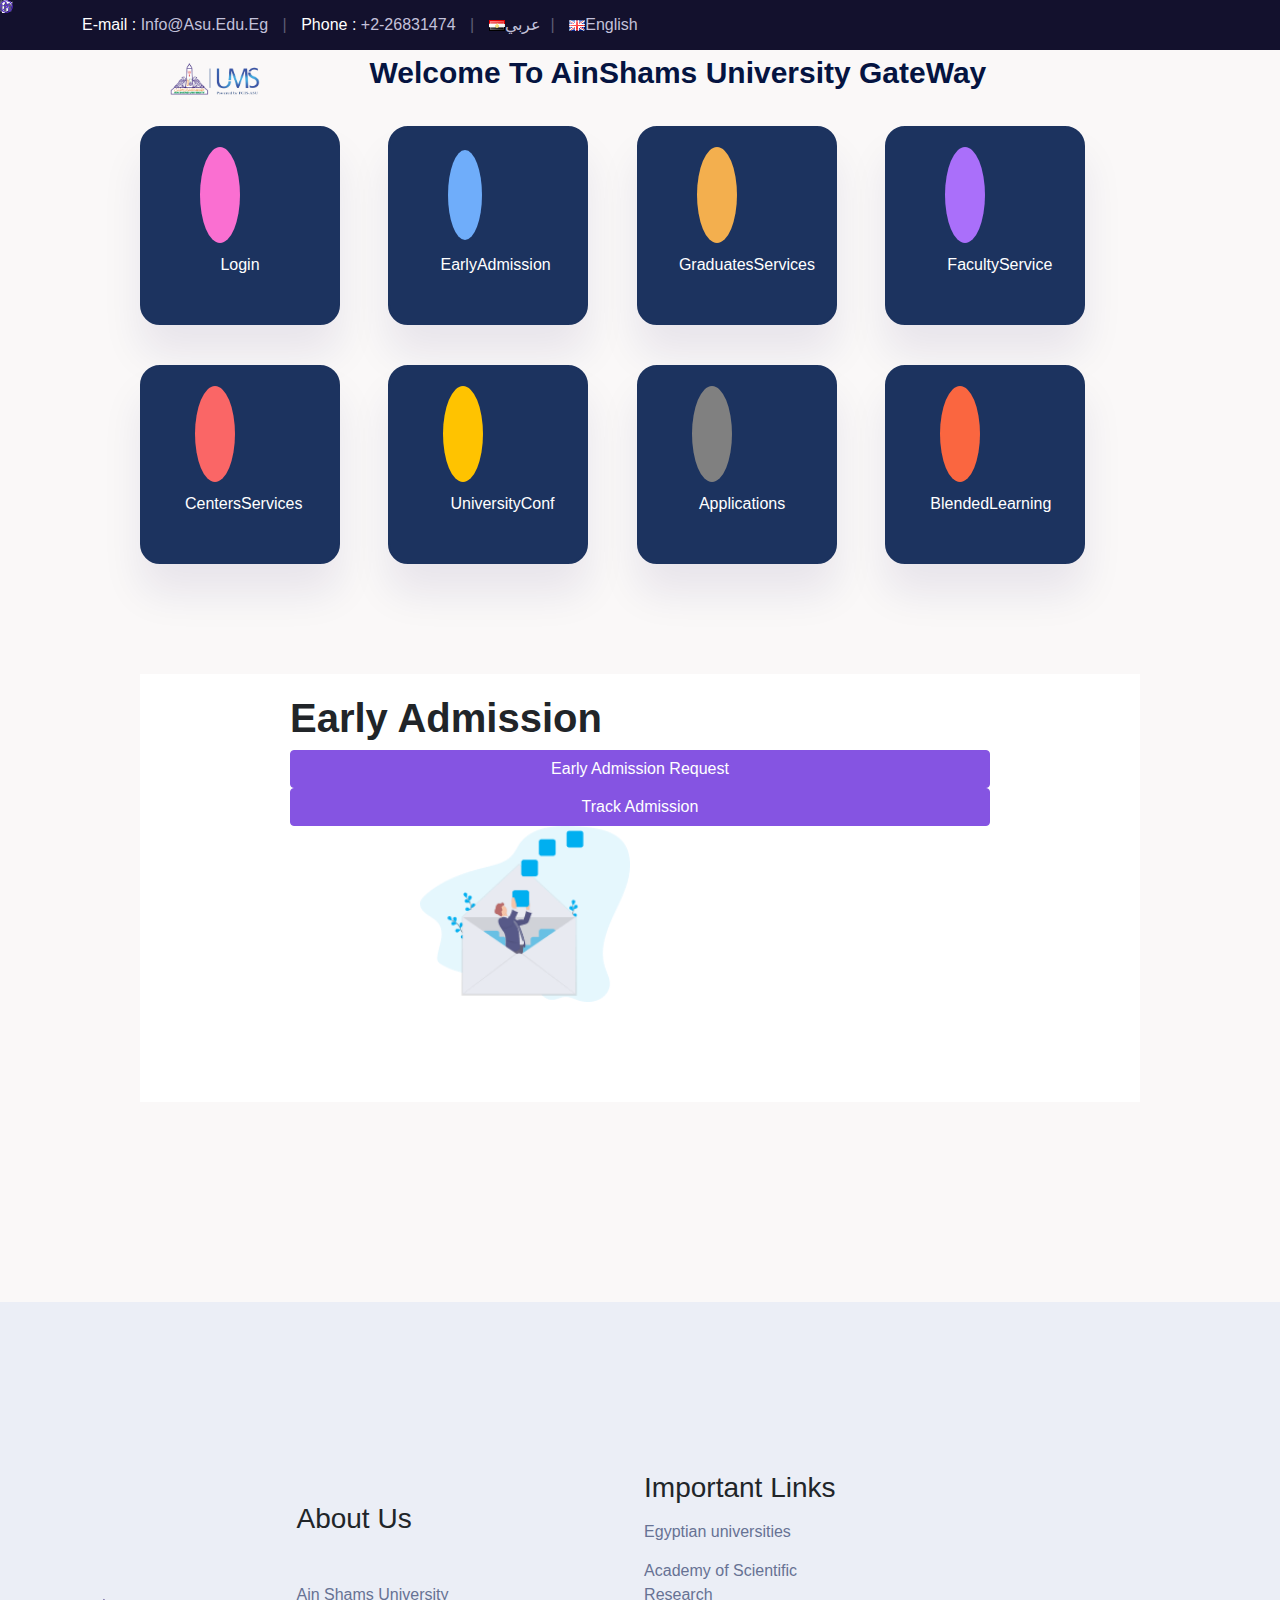
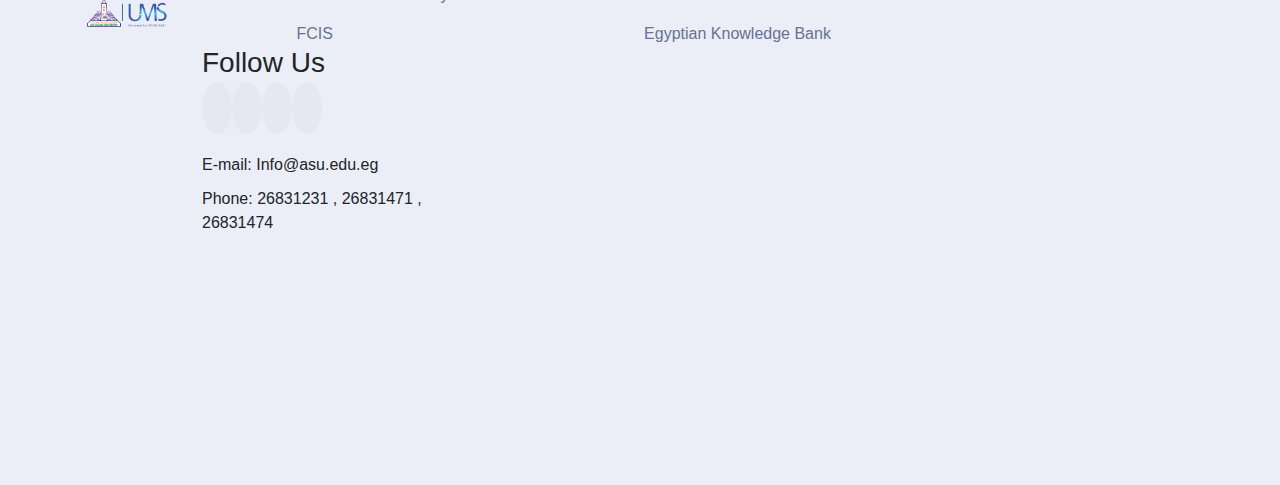
<file: EarlyAdmission.html>
<!DOCTYPE html>
<html lang="en">
  <head>
    <meta charset="UTF-8" />
    <meta http-equiv="X-UA-Compatible" content="IE=edge" />
    <meta name="viewport" content="width=device-width, initial-scale=1.0" />
    <title>Login | ASU Smart Campus</title>
    <link rel="icon" href="img/logo.png" />
    <link rel="stylesheet" href="css/all.min.css" />
    <link rel="stylesheet" href="css/bootstrap.css" />
    <link rel="stylesheet" href="css/style.css" />
    <link rel="stylesheet" href="css/EarlyAdmission.css" />
  </head>
  <body>
    
    <div class="Nav">
        <!-- start navbar -->
      <div class="navbar">
        <div class="container">
          <div class="info">
            <p>E-mail : <span class="text">Info@Asu.Edu.Eg</span></p>
            <span class="split">|</span>
            <p>Phone : <span class="text">+2-26831474</span></p>
            <span class="split">|</span>
            <img src="img/eg.png" alt="eg-flag" /><span class="text">عربي</span
            ><span class="split">|</span>
            <img src="img/gb.png" alt="gb-flag" /><span class="text"
              >English</span
            >
          </div>
          <div class="social">
            <a href="#"
              ><span class="icons"><i class="fa-brands fa-facebook-f"></i></span
            ></a>
            <a href="#"
              ><span class="icons"><i class="fa-brands fa-twitter"></i></span
            ></a>
            <a href="#"
              ><span class="icons-disable"
                ><i class="fa-brands fa-linkedin-in"></i></span
            ></a>
            <a href="#"
              ><span class="icons"><i class="fa-brands fa-dribbble"></i></span
            ></a>
          </div>
        </div>
      </div>
      <!-- end navbar -->
      <!-- start page -->
      <div class="container2">
          <img src="img/logo.png" alt="">
          <p>Welcome To AinShams University GateWay</p>
      </div>
      
      <!-- end page -->
    </div>
    <!-- start rows -->
    
  
  <!-- end page -->
</div>
<!-- start rows -->
<div class="container1">
    <div class="row">
        <a href="index.html"><div class="figure1">
           <span class="user"><i class="fa-solid fa-user"></i></span>
           <p>Login</p>
        </div>
        </a>
       <a href="#early"><div class="figure1">
            <span class="pencil"><i class="fa-solid fa-pen-to-square"></i></span>
            <p style="margin-left: -10px;">EarlyAdmission</p>
         </div>
        </a>
        <a href="GraduatesServices.html"><div class="figure1">
            <span class="bookmark"><i class="fa-solid fa-bookmark"></i></span>
            <p style="margin-left: -20px;">GraduatesServices</p>
         </div>
        </a>
        <a href="FacultyService.html"><div class="figure1">
            <span class="gear"><i class="fa-solid fa-gear"></i></span>
            <p>FacultyService</p>
         </div>
        </a>
        <a href="CenterService.html"><div class="figure1">
            <span class="star"><i class="fa-solid fa-star"></i></span>
            <p style="margin-left: -17px;">CentersServices</p>
         </div>
        </a>
         <a href="UniversityConf.html"><div class="figure1">
            <span class="gear2"><i class="fa-solid fa-gear"></i></span>
            <p>UniversityConf</p>
         </div></a>
         <a href="Application.html"><div class="figure1">
            <span class="link"><i class="fa-solid fa-link"></i></span>
            <p>Applications</p>
         </div></a>
         <a href="BlendedLearning.html"><div class="figure1">
            <span class="medal"><i class="fa-solid fa-medal"></i></span>
            <p style="margin-left: -17px;">BlendedLearning</p>
         </div>
        </a>
    </div>
    
</div>
    <!-- end rows -->
        <!-- start early admission -->
         <!-- start form -->
      <div class="container1"id="early">
        <div class="form-container" >
          <div class="form">
          <h1>Early Admission</h1>
          <button type="button" class="btn btn-primary">Early Admission Request</button>
          <button type="button" class="btn btn-primary">Track Admission</button>
          <img src="img/inbox.png" alt="">
        </div>
      </div>
        </div>
  
     <!-- end form -->
        <!-- end early admission -->
    <!-- start footer -->
   <div class="footer">
    <div class="container">
     <a href="#"><img src="img/logo.png" alt=""></a>
     <div class="about">
       <h3>About Us</h3>
       <br>
       <a href="#">Ain Shams University</a>
       <a href="#">FCIS</a>
     </div>
     <div class="links">
       <h3>Important Links</h3>
       <a href="#">Egyptian universities</a>
       <a href="#">Academy of Scientific Research</a>
       <a href="#">Egyptian Knowledge Bank</a>
     </div>
     <div class="follow">
       <h3>Follow Us</h3>
       <div class="social-footer">
        <a href="#"
          ><span class="icons-footer"><i class="fa-brands fa-facebook-f"></i></span
        ></a>
        <a href="#"
          ><span class="icons-footer"><i class="fa-brands fa-twitter"></i></span
        ></a>
        <a href="#"
          ><span class="icons-footer-disable"
            ><i class="fa-brands fa-linkedin-in"></i></span
        ></a>
        <a href="#"
          ><span class="icons-footer"><i class="fa-brands fa-dribbble"></i></span
        ></a>
      </div>
      <p>E-mail:</p> <span class="text-footer">Info@asu.edu.eg</span>
      <br>
      <p>Phone:</p> <span class="text-footer">26831231 , 26831471 , 26831474</span>
     </div>
    </div>
  </div>
  
 <!-- end footer -->
  <script src="js/all.min.js"></script>
  <script src="js/bootstrap.min.js"></script>
  <script src="js/bootstrap.js"></script>
  <script src="js/main.js"></script>
</body>
</html>
</file>
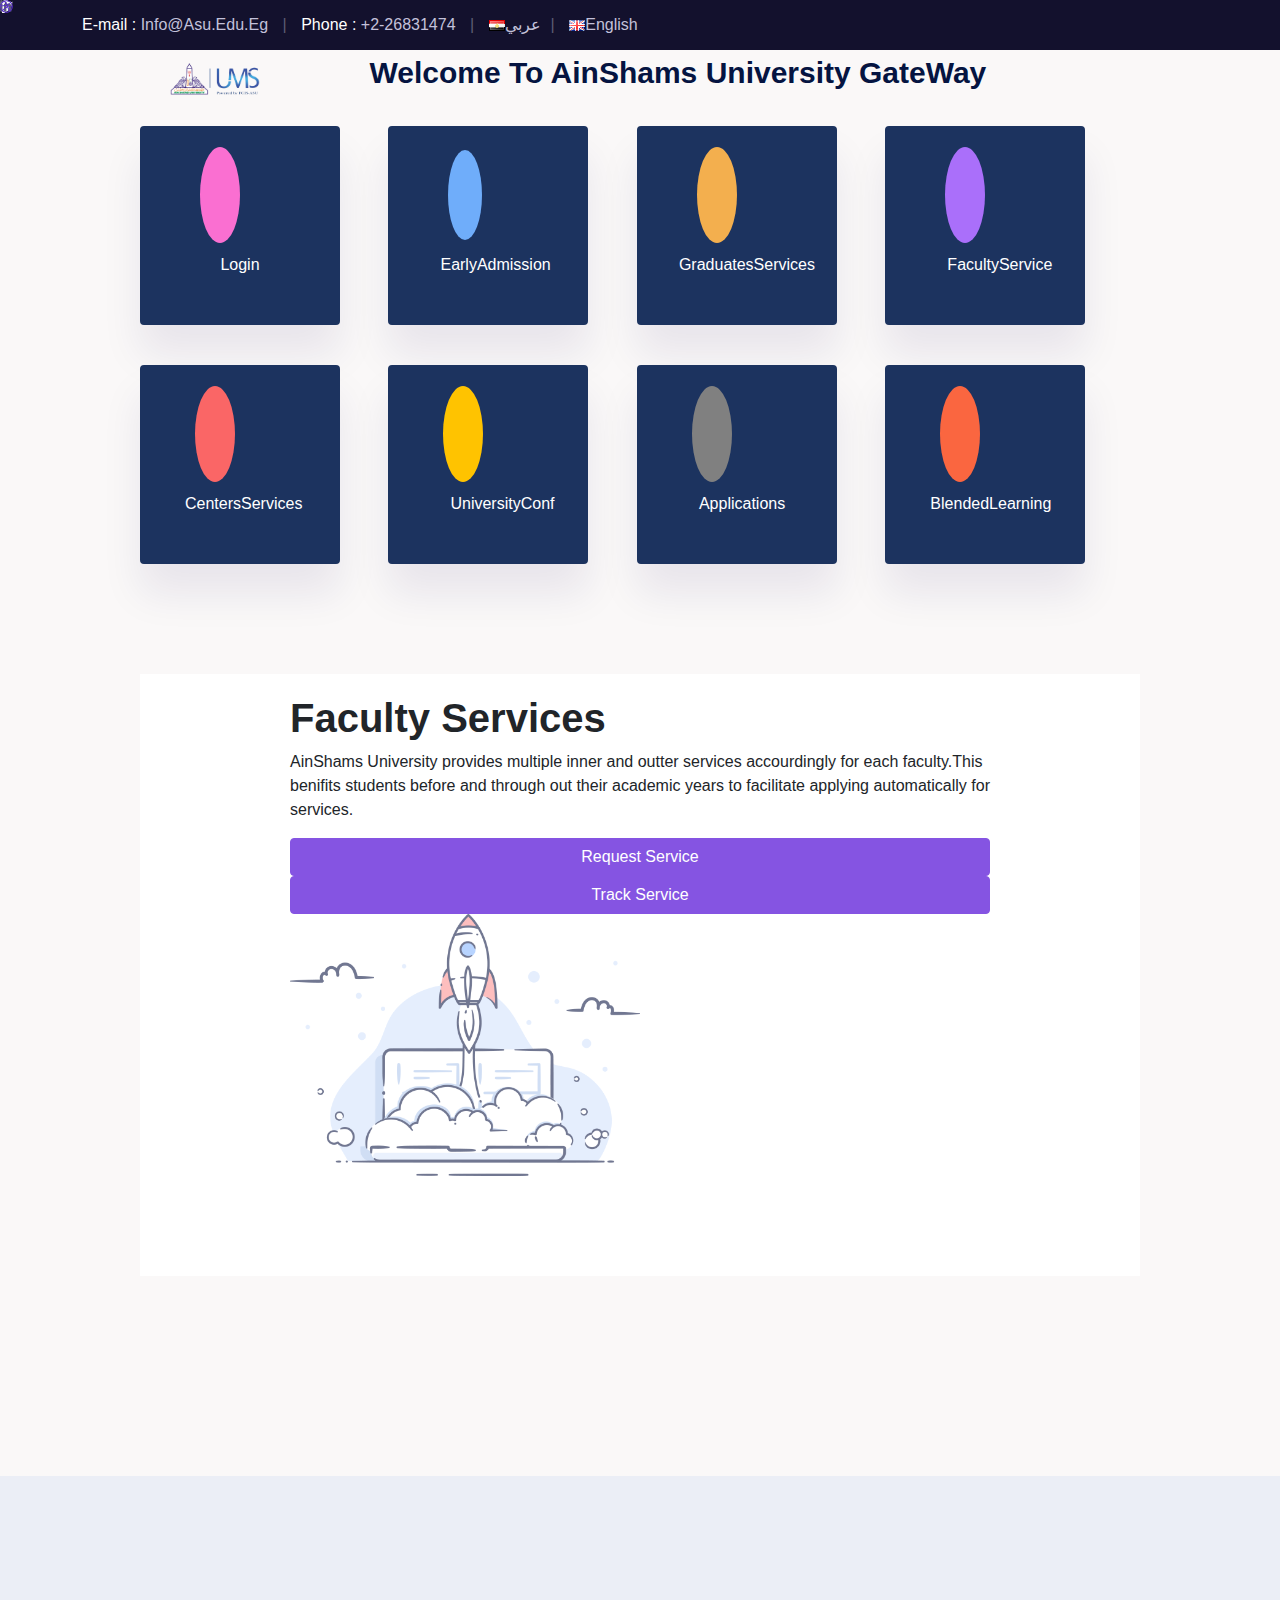
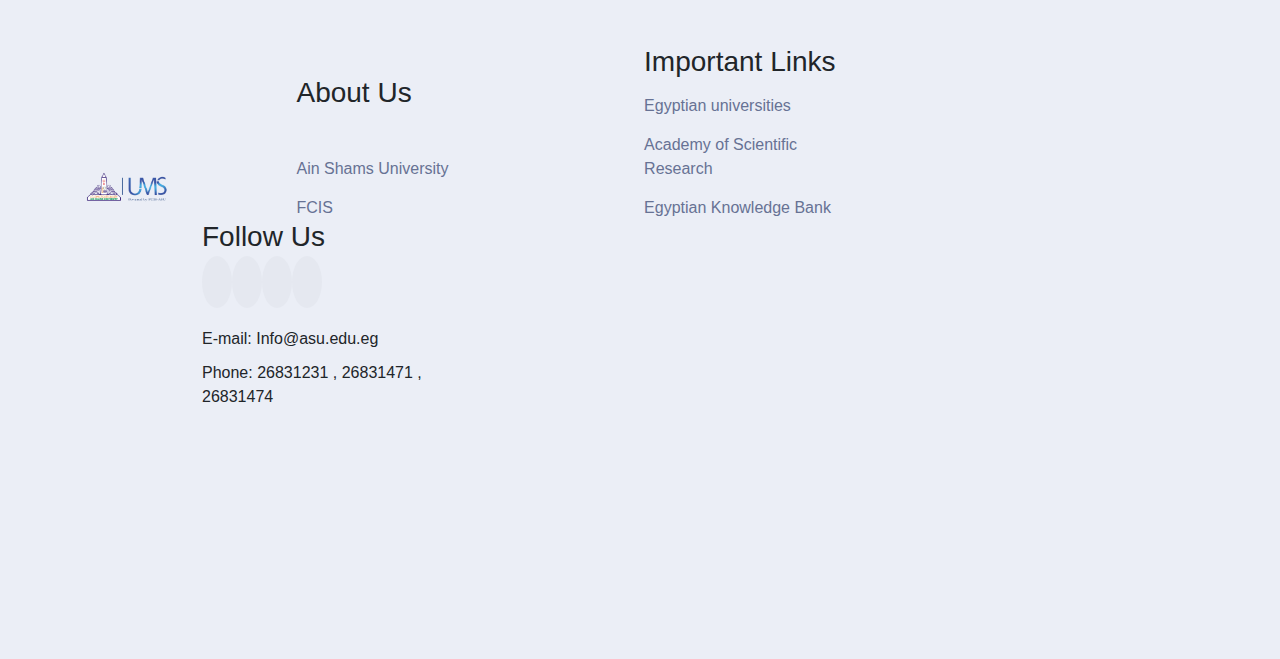
<file: FacultyService.html>
<!DOCTYPE html>
  <html lang="en">
    <head>
      <meta charset="UTF-8" />
      <meta http-equiv="X-UA-Compatible" content="IE=edge" />
      <meta name="viewport" content="width=device-width, initial-scale=1.0" />
      <title>Login | ASU Smart Campus</title>
      <link rel="icon" href="img/logo.png" />
      <link rel="stylesheet" href="css/all.min.css" />
      <link rel="stylesheet" href="css/bootstrap.css" />
    <link rel="stylesheet" href="css/style.css" />
    <link rel="stylesheet" href="css/FacultyService.css" />
    </head>
    <body>
      
      <div class="Nav">
          <!-- start navbar -->
        <div class="navbar">
          <div class="container">
            <div class="info">
              <p>E-mail : <span class="text">Info@Asu.Edu.Eg</span></p>
              <span class="split">|</span>
              <p>Phone : <span class="text">+2-26831474</span></p>
              <span class="split">|</span>
              <img src="img/eg.png" alt="eg-flag" /><span class="text">عربي</span
              ><span class="split">|</span>
              <img src="img/gb.png" alt="gb-flag" /><span class="text"
                >English</span
              >
            </div>
            <div class="social">
              <a href="#"
                ><span class="icons"><i class="fa-brands fa-facebook-f"></i></span
              ></a>
              <a href="#"
                ><span class="icons"><i class="fa-brands fa-twitter"></i></span
              ></a>
              <a href="#"
                ><span class="icons-disable"
                  ><i class="fa-brands fa-linkedin-in"></i></span
              ></a>
              <a href="#"
                ><span class="icons"><i class="fa-brands fa-dribbble"></i></span
              ></a>
            </div>
          </div>
        </div>
        <!-- end navbar -->
        <!-- start page -->
        <div class="container2">
            <img src="img/logo.png" alt="">
            <p>Welcome To AinShams University GateWay</p>
        </div>
        
        <!-- end page -->
      </div>
      <!-- start rows -->
      
    
    <!-- end page -->
  </div>
  <!-- start rows -->
  <div class="container1">
      <div class="row">
          <a href="index.html"><div class="figure1">
            <span class="user"><i class="fa-solid fa-user"></i></span>
            <p>Login</p>
          </div>
          </a>
        <a href="EarlyAdmission.html"><div class="figure1">
              <span class="pencil"><i class="fa-solid fa-pen-to-square"></i></span>
              <p style="margin-left: -10px;">EarlyAdmission</p>
          </div>
          </a>
          <a href="GraduatesServices.html"><div class="figure1">
              <span class="bookmark"><i class="fa-solid fa-bookmark"></i></span>
              <p style="margin-left: -20px;">GraduatesServices</p>
          </div>
          </a>
          <a href="#gear"><div class="figure1">
              <span class="gear"><i class="fa-solid fa-gear"></i></span>
              <p>FacultyService</p>
          </div>
          </a>
          <a href="CenterService.html"><div class="figure1">
              <span class="star"><i class="fa-solid fa-star"></i></span>
              <p style="margin-left: -17px;">CentersServices</p>
          </div>
          </a>
          <a href="UniversityConf.html"><div class="figure1">
              <span class="gear2"><i class="fa-solid fa-gear"></i></span>
              <p>UniversityConf</p>
          </div></a>
          <a href="Application.html"><div class="figure1">
              <span class="link"><i class="fa-solid fa-link"></i></span>
              <p>Applications</p>
          </div></a>
          <a href="BlendedLearning.html"><div class="figure1">
              <span class="medal"><i class="fa-solid fa-medal"></i></span>
              <p style="margin-left: -17px;">BlendedLearning</p>
          </div>
          </a>
      </div>
      
  </div>
      <!-- end rows -->
          <!-- start early admission -->
          <!-- start form -->
        <div class="container1"id="gear">
          <div class="form-container" >
            <div class="form">
            <h1>Faculty Services</h1>
            <p>AinShams University provides multiple inner and outter services accourdingly for each faculty.This benifits students before and through out their academic years to facilitate applying automatically for services. </p>
            <button type="button" class="btn btn-primary">Request Service</button>
            <button type="button" class="btn btn-primary">Track Service</button>
            <img src="img/login_img2.png" alt="">
          </div>
        </div>
          </div>
    
      <!-- end form -->
          <!-- end early admission -->
      <!-- start footer -->
    <div class="footer">
      <div class="container">
      <a href="#"><img src="img/logo.png" alt=""></a>
      <div class="about">
        <h3>About Us</h3>
        <br>
        <a href="#">Ain Shams University</a>
        <a href="#">FCIS</a>
      </div>
      <div class="links">
        <h3>Important Links</h3>
        <a href="#">Egyptian universities</a>
        <a href="#">Academy of Scientific Research</a>
        <a href="#">Egyptian Knowledge Bank</a>
      </div>
      <div class="follow">
        <h3>Follow Us</h3>
        <div class="social-footer">
          <a href="#"
            ><span class="icons-footer"><i class="fa-brands fa-facebook-f"></i></span
          ></a>
          <a href="#"
            ><span class="icons-footer"><i class="fa-brands fa-twitter"></i></span
          ></a>
          <a href="#"
            ><span class="icons-footer-disable"
              ><i class="fa-brands fa-linkedin-in"></i></span
          ></a>
          <a href="#"
            ><span class="icons-footer"><i class="fa-brands fa-dribbble"></i></span
          ></a>
        </div>
        <p>E-mail:</p> <span class="text-footer">Info@asu.edu.eg</span>
        <br>
        <p>Phone:</p> <span class="text-footer">26831231 , 26831471 , 26831474</span>
      </div>
      </div>
    </div>
    
  <!-- end footer -->
    <script src="js/all.min.js"></script>
    <script src="js/bootstrap.min.js"></script>
    <script src="js/bootstrap.js"></script>
    <script src="js/main.js"></script>
  </body>
  </html>
</file>
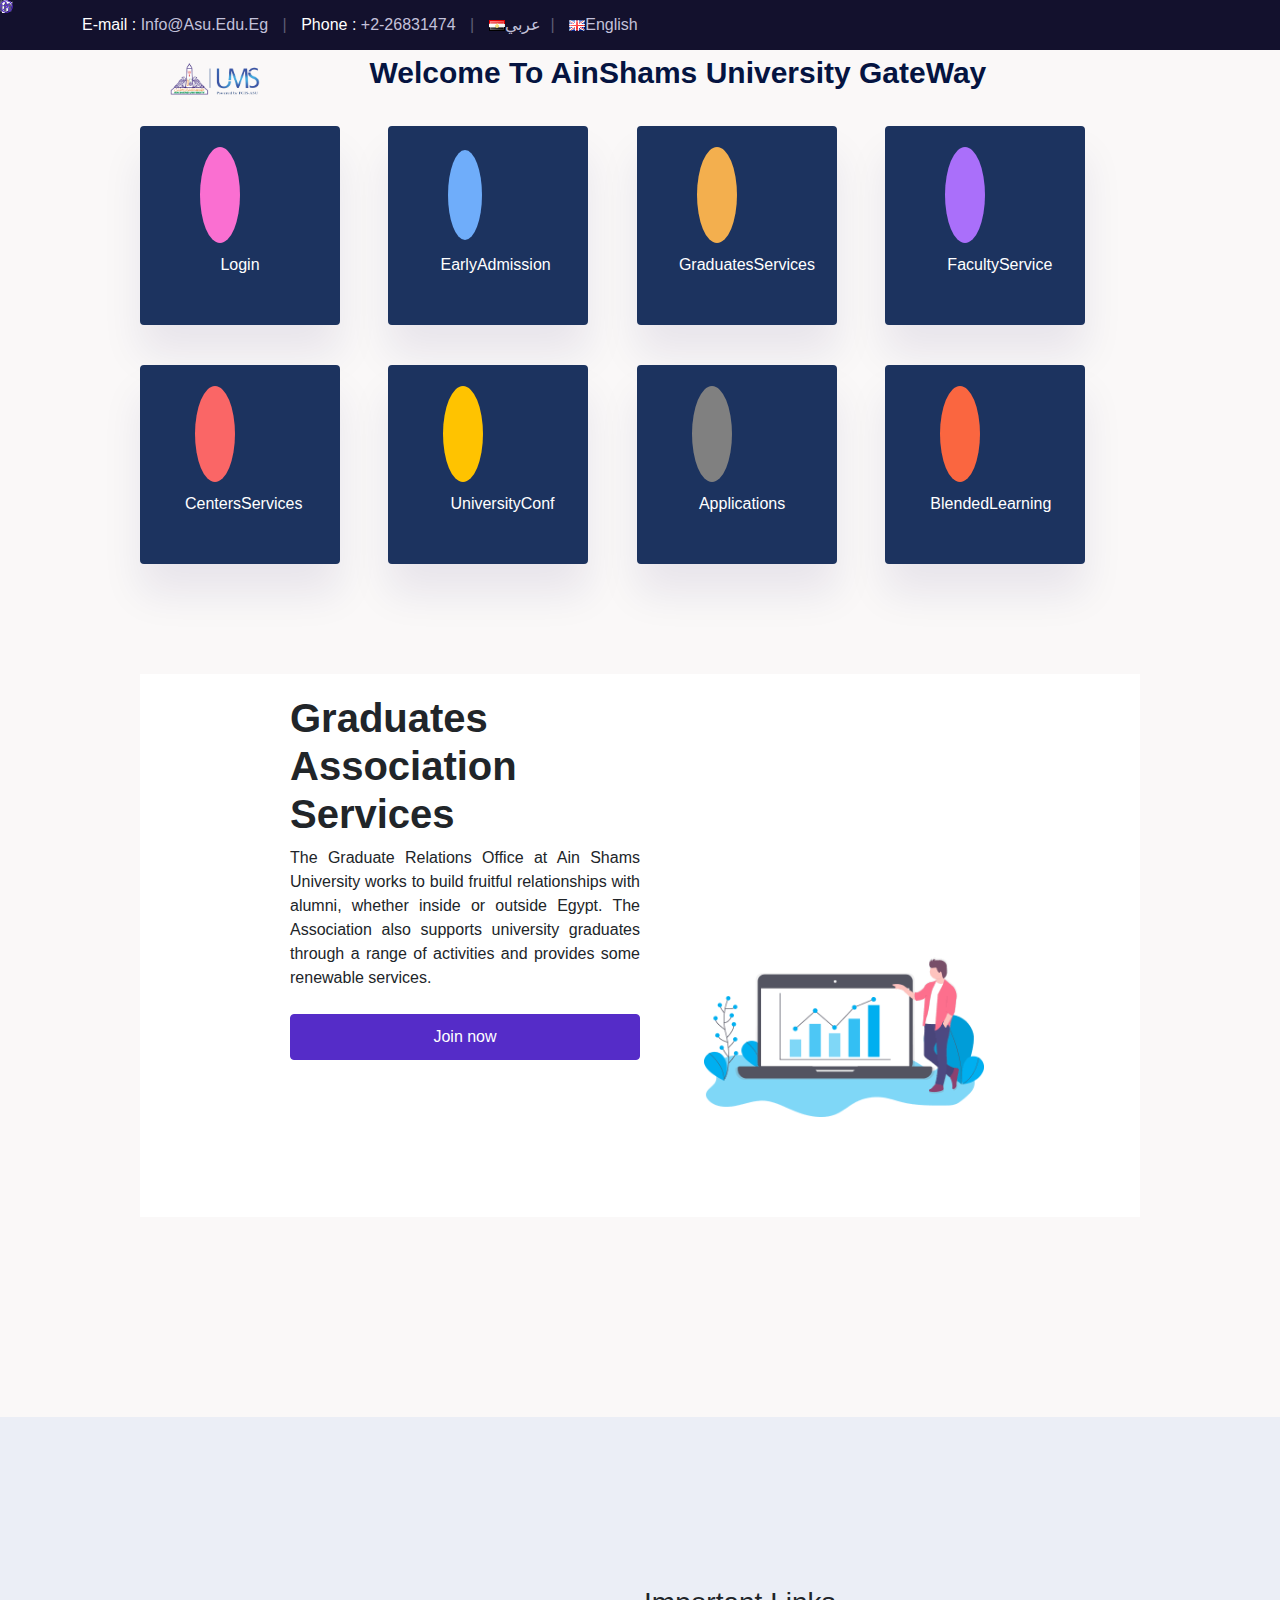
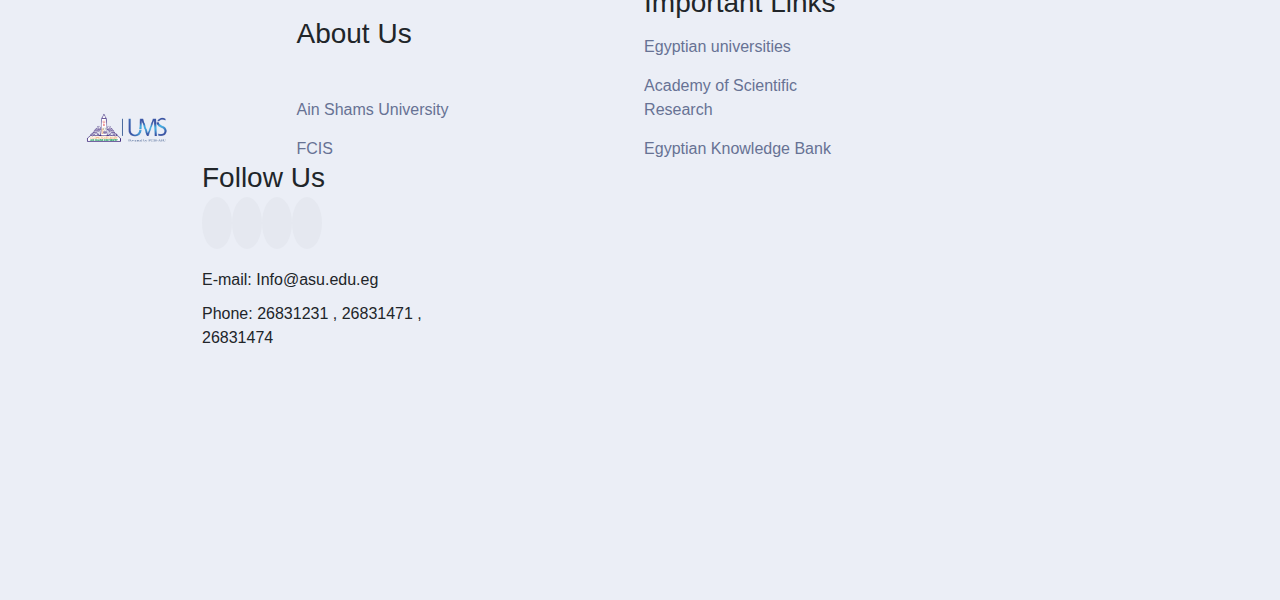
<file: GraduatesServices.html>
<!DOCTYPE html>
<html lang="en">
  <head>
    <meta charset="UTF-8" />
    <meta http-equiv="X-UA-Compatible" content="IE=edge" />
    <meta name="viewport" content="width=device-width, initial-scale=1.0" />
    <title>Login | ASU Smart Campus</title>
    <link rel="icon" href="img/logo.png" />
    <link rel="stylesheet" href="css/all.min.css" />
    <link rel="stylesheet" href="css/bootstrap.css" />
    <link rel="stylesheet" href="css/style.css" />
    <link rel="stylesheet" href="css/GraduateServices.css" />
  </head>
  <body>
    <div class="Nav">
      <!-- start navbar -->
      <div class="navbar">
        <div class="container">
          <div class="info">
            <p>E-mail : <span class="text">Info@Asu.Edu.Eg</span></p>
            <span class="split">|</span>
            <p>Phone : <span class="text">+2-26831474</span></p>
            <span class="split">|</span>
            <img src="img/eg.png" alt="eg-flag" /><span class="text">عربي</span
            ><span class="split">|</span>
            <img src="img/gb.png" alt="gb-flag" /><span class="text"
              >English</span
            >
          </div>
          <div class="social">
            <a href="#"
              ><span class="icons"><i class="fa-brands fa-facebook-f"></i></span
            ></a>
            <a href="#"
              ><span class="icons"><i class="fa-brands fa-twitter"></i></span
            ></a>
            <a href="#"
              ><span class="icons-disable"
                ><i class="fa-brands fa-linkedin-in"></i></span
            ></a>
            <a href="#"
              ><span class="icons"><i class="fa-brands fa-dribbble"></i></span
            ></a>
          </div>
        </div>
      </div>
      <!-- end navbar -->
      <!-- start page -->
      <div class="container2">
        <img src="img/logo.png" alt="" />
        <p>Welcome To AinShams University GateWay</p>
      </div>

      <!-- end page -->
    </div>
    <!-- start rows -->
    <div class="container1">
      <div class="row">
        <a href="index.html"
          ><div class="figure1">
            <span class="user"><i class="fa-solid fa-user"></i></span>
            <p>Login</p>
          </div>
        </a>
        <a href="EarlyAdmission.html"
          ><div class="figure1">
            <span class="pencil"
              ><i class="fa-solid fa-pen-to-square"></i
            ></span>
            <p style="margin-left: -10px">EarlyAdmission</p>
          </div>
        </a>
        <a href="#bookmark"
          ><div class="figure1">
            <span class="bookmark"><i class="fa-solid fa-bookmark"></i></span>
            <p style="margin-left: -20px">GraduatesServices</p>
          </div>
        </a>
        <a href="FacultyService.html"
          ><div class="figure1">
            <span class="gear"><i class="fa-solid fa-gear"></i></span>
            <p>FacultyService</p>
          </div>
        </a>
        <a href="CenterService.html"
          ><div class="figure1">
            <span class="star"><i class="fa-solid fa-star"></i></span>
            <p style="margin-left: -17px">CentersServices</p>
          </div>
        </a>
        <a href="UniversityConf.html"
          ><div class="figure1">
            <span class="gear2"><i class="fa-solid fa-gear"></i></span>
            <p>UniversityConf</p>
          </div></a
        >
        <a href="Application.html"
          ><div class="figure1">
            <span class="link"><i class="fa-solid fa-link"></i></span>
            <p>Applications</p>
          </div></a
        >
        <a href="BlendedLearning.html"
          ><div class="figure1">
            <span class="medal"><i class="fa-solid fa-medal"></i></span>
            <p style="margin-left: -17px">BlendedLearning</p>
          </div>
        </a>
      </div>
    </div>
    <!-- end rows -->
    <!-- start early admission -->
    <!-- start form -->
    <div class="container1" id="bookmark">
      <div class="form-container">
        <div class="form">
          <div class="textg">
            <h1>Graduates Association Services</h1>
            <p>
              The Graduate Relations Office at Ain Shams University works to
              build fruitful relationships with alumni, whether inside or
              outside Egypt. The Association also supports university graduates
              through a range of activities and provides some renewable
              services.
            </p>
            <br />
            <br />
            <button type="button" class="btn btn-primary">Join now</button>
          </div>
          <img src="img/overview.png" alt="" />
        </div>
      </div>
    </div>

    <!-- end form -->
    <!-- end early admission -->
    <!-- start footer -->
    <div class="footer">
      <div class="container">
        <a href="#"><img src="img/logo.png" alt="" /></a>
        <div class="about">
          <h3>About Us</h3>
          <br />
          <a href="#">Ain Shams University</a>
          <a href="#">FCIS</a>
        </div>
        <div class="links">
          <h3>Important Links</h3>
          <a href="#">Egyptian universities</a>
          <a href="#">Academy of Scientific Research</a>
          <a href="#">Egyptian Knowledge Bank</a>
        </div>
        <div class="follow">
          <h3>Follow Us</h3>
          <div class="social-footer">
            <a href="#"
              ><span class="icons-footer"
                ><i class="fa-brands fa-facebook-f"></i></span
            ></a>
            <a href="#"
              ><span class="icons-footer"
                ><i class="fa-brands fa-twitter"></i></span
            ></a>
            <a href="#"
              ><span class="icons-footer-disable"
                ><i class="fa-brands fa-linkedin-in"></i></span
            ></a>
            <a href="#"
              ><span class="icons-footer"
                ><i class="fa-brands fa-dribbble"></i></span
            ></a>
          </div>
          <p>E-mail:</p>
          <span class="text-footer">Info@asu.edu.eg</span>
          <br />
          <p>Phone:</p>
          <span class="text-footer">26831231 , 26831471 , 26831474</span>
        </div>
      </div>
    </div>

    <!-- end footer -->
    <script src="js/all.min.js"></script>
    <script src="js/bootstrap.min.js"></script>
    <script src="js/bootstrap.js"></script>
    <script src="js/main.js"></script>
  </body>
</html>
</file>
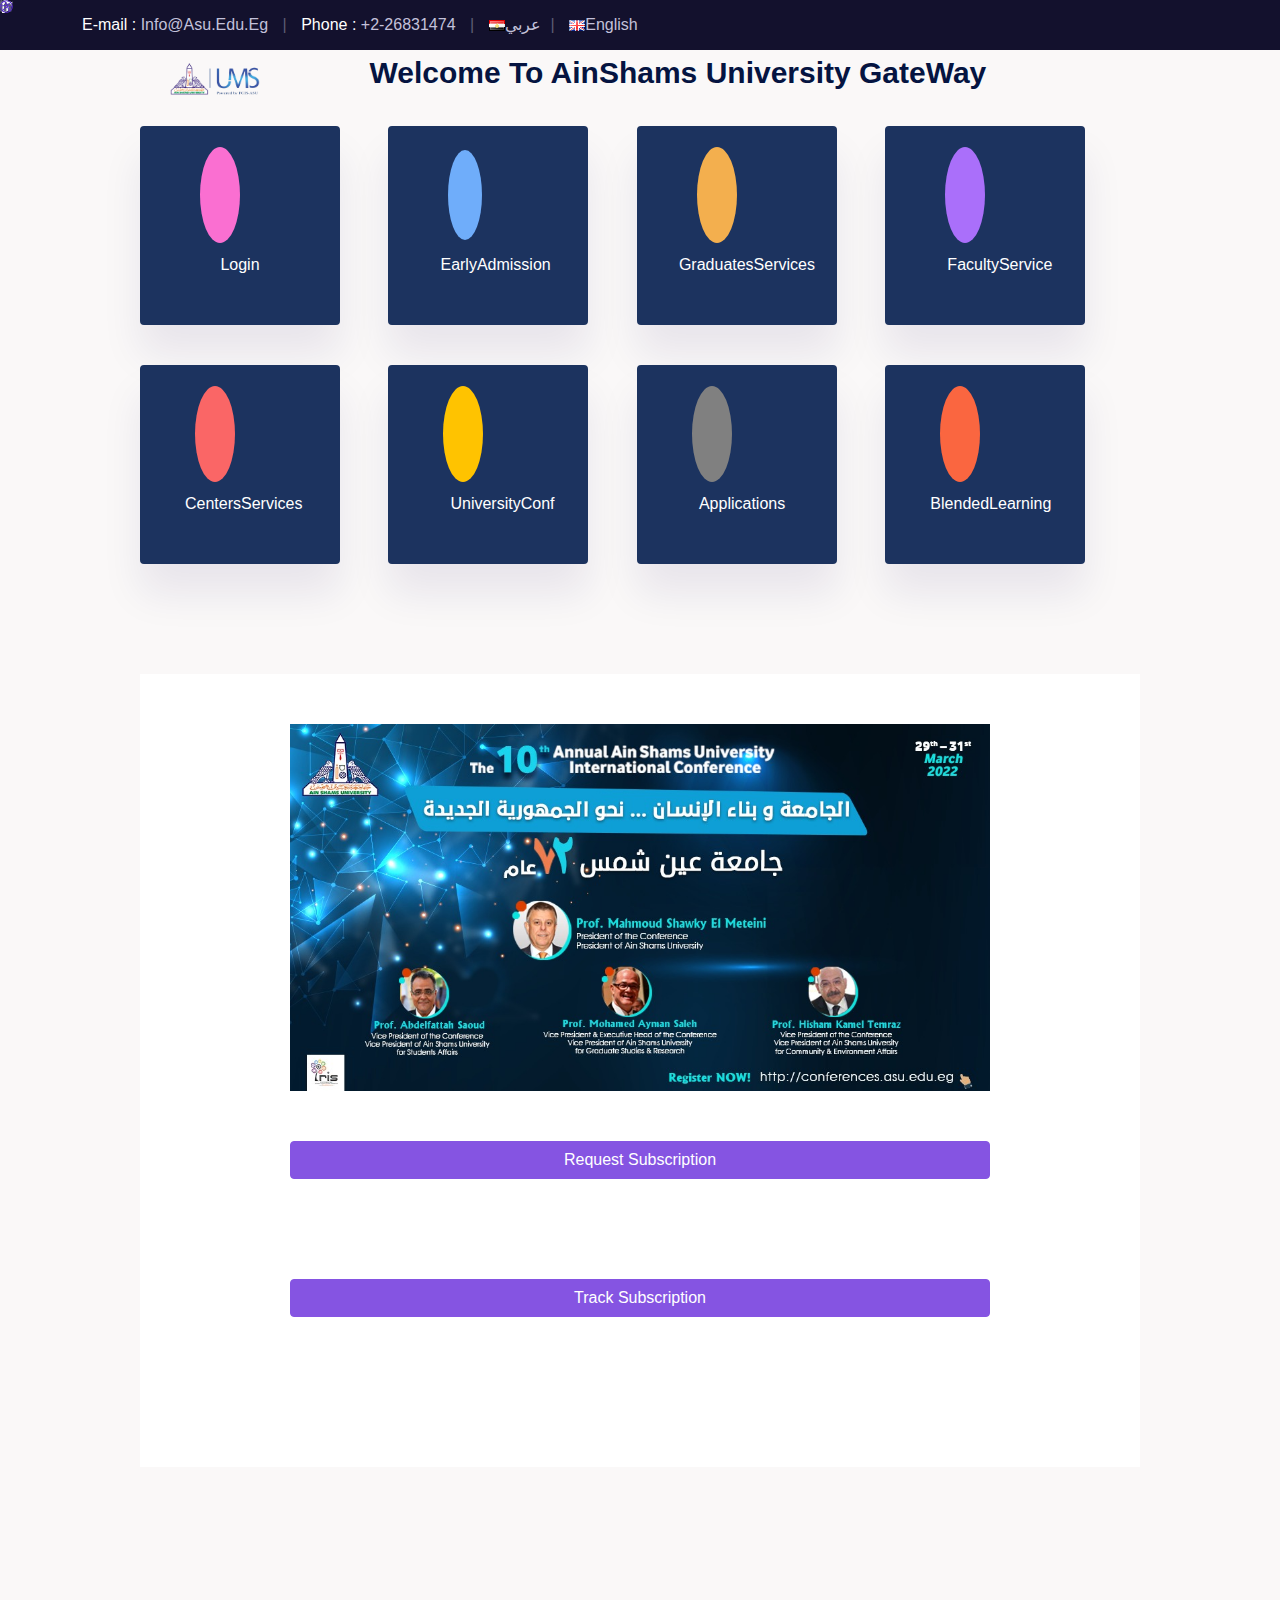
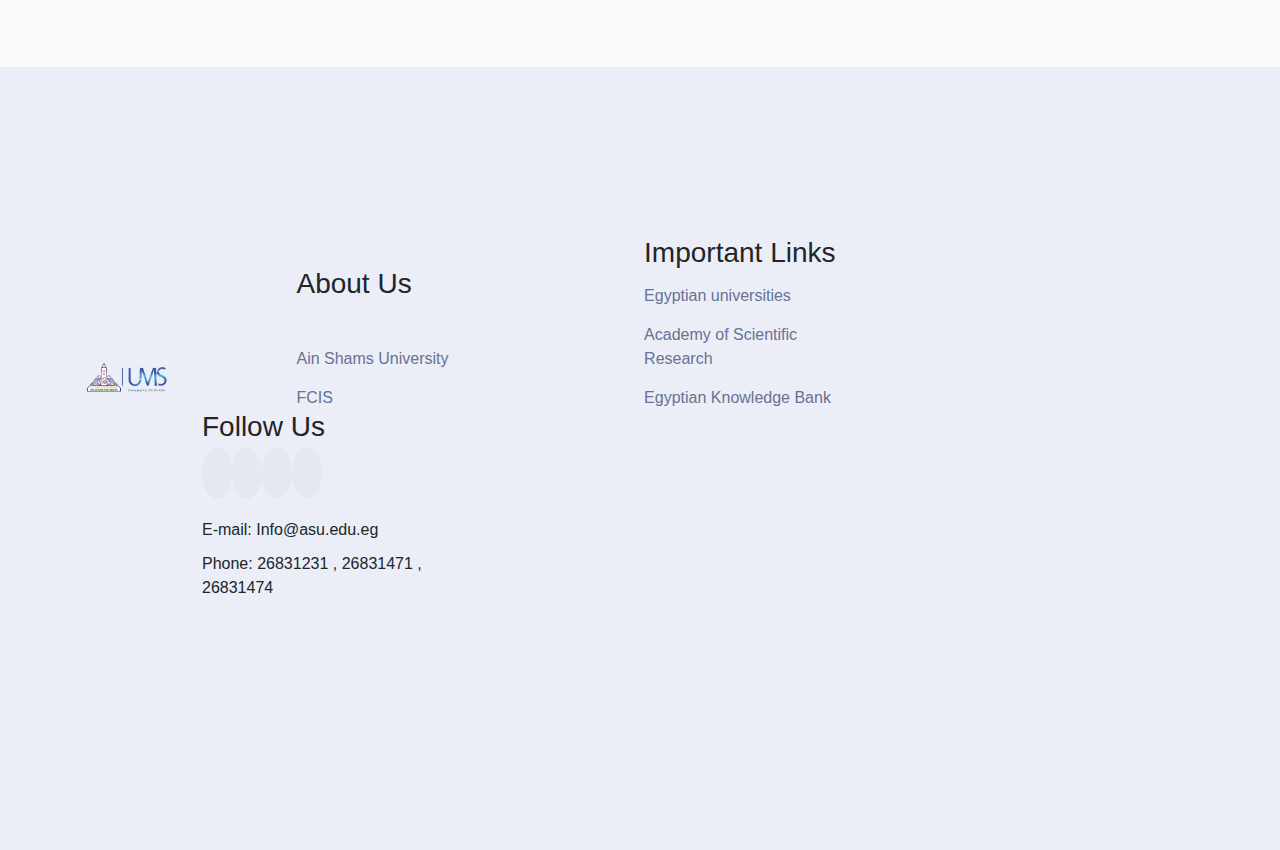
<file: UniversityConf.html>
<!DOCTYPE html>
<html lang="en">
  <head>
    <meta charset="UTF-8" />
    <meta http-equiv="X-UA-Compatible" content="IE=edge" />
    <meta name="viewport" content="width=device-width, initial-scale=1.0" />
    <title>Login | ASU Smart Campus</title>
    <link rel="icon" href="img/logo.png" />
    <link rel="stylesheet" href="css/all.min.css" />
    <link rel="stylesheet" href="css/bootstrap.css" />
    <link rel="stylesheet" href="css/style.css" />
    <link rel="stylesheet" href="css/UniversityConf.css" />
  </head>
  <body>
    
    <div class="Nav">
        <!-- start navbar -->
      <div class="navbar">
        <div class="container">
          <div class="info">
            <p>E-mail : <span class="text">Info@Asu.Edu.Eg</span></p>
            <span class="split">|</span>
            <p>Phone : <span class="text">+2-26831474</span></p>
            <span class="split">|</span>
            <img src="img/eg.png" alt="eg-flag" /><span class="text">عربي</span
            ><span class="split">|</span>
            <img src="img/gb.png" alt="gb-flag" /><span class="text"
              >English</span
            >
          </div>
          <div class="social">
            <a href="#"
              ><span class="icons"><i class="fa-brands fa-facebook-f"></i></span
            ></a>
            <a href="#"
              ><span class="icons"><i class="fa-brands fa-twitter"></i></span
            ></a>
            <a href="#"
              ><span class="icons-disable"
                ><i class="fa-brands fa-linkedin-in"></i></span
            ></a>
            <a href="#"
              ><span class="icons"><i class="fa-brands fa-dribbble"></i></span
            ></a>
          </div>
        </div>
      </div>
      <!-- end navbar -->
      <!-- start page -->
      <div class="container2">
          <img src="img/logo.png" alt="">
          <p>Welcome To AinShams University GateWay</p>
      </div>
      
      <!-- end page -->
    </div>
    <!-- start rows -->
    
  
  <!-- end page -->
</div>
<!-- start rows -->
<div class="container1">
    <div class="row">
        <a href="index.html"><div class="figure1">
          <span class="user"><i class="fa-solid fa-user"></i></span>
          <p>Login</p>
        </div>
        </a>
      <a href="EarlyAdmission.html"><div class="figure1">
            <span class="pencil"><i class="fa-solid fa-pen-to-square"></i></span>
            <p style="margin-left: -10px;">EarlyAdmission</p>
        </div>
        </a>
        <a href="GraduatesServices.html"><div class="figure1">
            <span class="bookmark"><i class="fa-solid fa-bookmark"></i></span>
            <p style="margin-left: -20px;">GraduatesServices</p>
        </div>
        </a>
        <a href="FacultyService.html"><div class="figure1">
            <span class="gear"><i class="fa-solid fa-gear"></i></span>
            <p>FacultyService</p>
        </div>
        </a>
        <a href="CenterService.html"><div class="figure1">
            <span class="star"><i class="fa-solid fa-star"></i></span>
            <p style="margin-left: -17px;">CentersServices</p>
        </div>
        </a>
        <a href="#gear2"><div class="figure1">
            <span class="gear2"><i class="fa-solid fa-gear"></i></span>
            <p>UniversityConf</p>
        </div></a>
        <a href="Application.html"><div class="figure1">
            <span class="link"><i class="fa-solid fa-link"></i></span>
            <p>Applications</p>
        </div></a>
        <a href="BlendedLearning.html"><div class="figure1">
            <span class="medal"><i class="fa-solid fa-medal"></i></span>
            <p style="margin-left: -17px;">BlendedLearning</p>
        </div>
        </a>
    </div>
    
</div>
    <!-- end rows -->
        <!-- start early admission -->
        <!-- start form -->
      <div class="container1"id="gear2">
        <div class="form-container" >
          <div class="form">
          <img src="img/Univerity-9th-Conference.jpg" alt="">
          <button type="button" class="btn btn-primary">Request Subscription</button>
          <button type="button" class="btn btn-primary">Track Subscription</button>
        </div>
      </div>
        </div>
  
    <!-- end form -->
        <!-- end early admission -->
    <!-- start footer -->
  <div class="footer">
    <div class="container">
    <a href="#"><img src="img/logo.png" alt=""></a>
    <div class="about">
      <h3>About Us</h3>
      <br>
      <a href="#">Ain Shams University</a>
      <a href="#">FCIS</a>
    </div>
    <div class="links">
      <h3>Important Links</h3>
      <a href="#">Egyptian universities</a>
      <a href="#">Academy of Scientific Research</a>
      <a href="#">Egyptian Knowledge Bank</a>
    </div>
    <div class="follow">
      <h3>Follow Us</h3>
      <div class="social-footer">
        <a href="#"
          ><span class="icons-footer"><i class="fa-brands fa-facebook-f"></i></span
        ></a>
        <a href="#"
          ><span class="icons-footer"><i class="fa-brands fa-twitter"></i></span
        ></a>
        <a href="#"
          ><span class="icons-footer-disable"
            ><i class="fa-brands fa-linkedin-in"></i></span
        ></a>
        <a href="#"
          ><span class="icons-footer"><i class="fa-brands fa-dribbble"></i></span
        ></a>
      </div>
      <p>E-mail:</p> <span class="text-footer">Info@asu.edu.eg</span>
      <br>
      <p>Phone:</p> <span class="text-footer">26831231 , 26831471 , 26831474</span>
    </div>
    </div>
  </div>
  
<!-- end footer -->
  <script src="js/all.min.js"></script>
  <script src="js/bootstrap.min.js"></script>
  <script src="js/bootstrap.js"></script>
  <script src="js/main.js"></script>
</body>
</html>
</file>
<file: css/style.css>
/* start shared css  header and body*/
*
{
  margin: 0;
  padding: 0;
  box-sizing: border-box;
}

html 
{
  scroll-behavior: smooth;
}
body
{
  font-family: sans-serif;
  position: relative;
  background-color: #faf8f8;
}
a
{
  text-decoration: none;
  display: inline;
}
/* start navabar */
.Nav
{
  position: sticky;
  top: 0;
  z-index: 11;
  background-color: #faf8f8;
}
.navbar
{
  display: flex;
  height: 50px;
  background-color: #13112d;
}
.split
{
  color: #5e5d76;
  margin: 0 10px 0 10px;
}
.navbar p
{
  color: white;
  display: inline;
}
.navbar .text
{
  color: #c3c1da;
  transition: 0.3s color linear;
  cursor: pointer;
}
.text:hover
{
  color: #552cc8;
  transition: 0.3s color linear;
}

.info
{
  display: inline-block;
}
.social
{
  display: inline-block;
  margin-left: 500px;
}
.icons
{
  margin: 0 6px 0 6px;
  color: white;
  font-size: 13px;
  cursor: pointer;
  transition: 0.3s;
  align-self: flex-end;
}
.icons:hover
{
  color: #552cc8;
}
.icons-disable
{
  transition: 0.3s;
  cursor: pointer;
  margin: 0 6px 0 6px;
  color: #5e5d76;
  font-size: 13px;
  align-self: flex-end;
}
.icons-disable:hover
{
  color: #552cc8;
}
/* end navbar */
/* Image slider */
.container-slider{
  width: 100%;
  height: 100vh;
  background: #222;
}
/* Image slider */
/* start page */
.container2
{
  margin: auto;
  width: 950px;
}
.container2 img
{
  width: 150px;
}
.container2 p
{
  display: inline;
  font-weight: 700;
  font-size: 30px;
  color: #051441;
  margin-left: 100px;
  text-align: center;
}
/* end page */
/* start rows */
.container1
{
  margin: auto;
  width: 1000px;
}
.container1 .row
{
  display: block;
  width: 100%;
}
.container1 .row a
{
  color: #051441;
  text-decoration: none;
  display: inline;
}
.container1 .row .figure1
{
  display: inline-block;
  width: 200px;
  border: 2px solid #1c335f;
  border-radius: 20px;
  background-color: #1c335f;
  color: white;
  margin: 20px 20px 20px 0px;
  cursor: pointer;
  padding: 30px 60px 30px 60px;
  box-shadow: 0px 30px 40px 0px rgba(29, 7, 90, 0.08);
  transition: 0.5s;
}
.container1 .row .figure1:hover
{
  transform: translateY(-20px);
  transition: 0.5s;
}
.container1 .row .figure2
{
  display: inline-block;
  width: 200px;
  border-radius: 4px;
  margin: 20px 20px 20px 0px;
  cursor: pointer;
  padding: 30px 60px 30px 60px;
  box-shadow: 0px 30px 40px 0px rgba(29, 7, 90, 0.08);
}


.user
{
  background-color: #8cbdfb;
  border-radius: 50%;
  padding: 20px;
  font-size: 50px;
  color: white;
  margin-left: -2px;
}
.pencil
{
  background-color: #6fadfa;
  border-radius: 50%;
  padding: 17px;
  font-size: 50px;
  color: white;
  margin-left: -2px;
}
.bookmark
{
  background-color: #f3af4e;
  border-radius: 50%;
  padding: 20px;
  font-size: 50px;
  color: white;
  margin-left: -2px;
}
.gear
{
  background-color: #aa6ffa;
  border-radius: 50%;
  padding: 20px;
  font-size: 50px;
  color: white;
  margin-left: -2px;
}
.star
{
  background-color: #fa6666;
  border-radius: 50%;
  padding: 20px;
  font-size: 50px;
  color: white;
  margin-left: -7px;
}
.gear2
{
  background-color: #ffc300;
  border-radius: 50%;
  padding: 20px;
  font-size: 50px;
  color: white;
  margin-left: -7px;
}
.link
{
  background-color: #808080;
  border-radius: 50%;
  padding: 20px;
  font-size: 50px;
  color: white;
  margin-left: -7px;
}
.medal
{
  background-color: #fa6640;
  border-radius: 50%;
  padding: 20px;
  font-size: 50px;
  color: white;
  margin-left: -7px;
}
.figure1 p
{
  margin-top: 20px;
  font-weight: 500;
  text-align: center;
}

/* end rows */

/* end shared css header and body */
/* start form */
.form-container
{
  background-color: white;
  margin: auto;
  width: 100%;
}
.form
{
  background-color: white;
  margin: auto;
  width: 700px;
  margin-top: 90px;
  margin-bottom: 200px;
  padding-bottom: 100px;
}
.form h1
{
  font-weight: 800;
  padding-top: 50px;
}
.form .form-label
{
  color: #677294;
  font-family: sans-serif;
}
.btn
{
  background-color: #5e2ced;
  width: 100%;
}
/* end form */
/* start footer */
.footer
{
  background-color: #ebeef6;
  padding-bottom: 250px;
}
.footer img
{
  margin-top: -43px;
  width: 90px;
}
.about,
.links,
.follow
{
  width: 20%;
  display: inline-block;
  margin-left: 120px;
}
/* about */
.about
{
  margin-top: 200px;
  font-family: sans-serif;
}
.about a
{
  color: #677294;
  display: block;
  margin-top: 15px;
  transition: color 0.2s linear;
}
.about a:hover
{
  color: #6768e9;
  transition: color 0.2s linear;
}
/* links */
.links a
{
  color: #677294;
  display: block;
  margin-top: 15px;
  transition: color 0.2s linear;
}
.links a:hover
{
  color: #6768e9;
  transition: color 0.2s linear;
}
/* follow */

.footer .social-footer
{
  margin: 14px 0 20px 0;
}
.follow .icons-footer
{
  padding: 15px;
  font-size: 20px;
  text-align: center;
  border-radius: 50%;
  width: 100%;
  height: 50%;
  background-color: #e5e8f0;
  color: #677294;
  transition: 0.3s;
}
.follow .icons-footer:hover
{
  background-color: #00aff0;
  color: white;
  transition: 0.3s;
}
.follow .icons-footer-disable
{
  padding: 15px;
  font-size: 20px;
  text-align: center;
  border-radius: 50%;
  width: 100%;
  height: 50%;
  background-color: #e5e8f0;
  color: #677294;
  cursor: unset;
  transition: 0.3s;
}
.follow .icons-footer-disable:hover
{
  background-color: #00aff0;
  transition: 0.3s;
}
.follow p
{
  display: inline-block;
  margin: 10px 0 0 0;
}
.text-footer
{
  cursor: pointer;
  transition: 0.3s;
}
.text-footer:hover
{
  color: #8554e2;
  transition: 0.3s;
}
/* end footer */

.form-container
{
  background-color: white;
  margin: auto;
  width: 100%;
}
.form
{
  background-color: white;
  margin: auto;
  width: 700px;
  margin-top: 90px;
  margin-bottom: 200px;
  padding-bottom: 100px;
}
.form h1
{
  font-weight: 800;
  padding-top: 20px;
}
.form .btn
{
  border-color: #8554e2;
  background-color: #8554e2;
}
.form .btn:hover
{
  background-color: white;
  color: #8554e2;
  border-color: #8554e2;
}
/* container slider */
.slider {
  position: relative;
  overflow: hidden;
  height: 100vh;
  display: flex;
}
.arrow {
  position: absolute;
  top: 50%;
  transform: translateY(-50%);
  width: 40px;
  height: 40px;
  color: white;
  border-radius: 10px;
  /* background-color: rgba(255, 255, 255); */
  cursor: pointer;
  z-index: 1;
}
.prev {
  left: 10px;
}

.next {
  right: 10px;
}
.dots {
  position: absolute;
  bottom: 20px;
  left: 50%;
  transform: translateX(-50%);
  display: flex;
  z-index: 1;
  cursor: pointer;
}
.active {
  color: white;
}
  .container-slider {
    width: 100%;
    flex: 0 0 100%;
    transition: transform 0.5s ease-in-out;
    display: flex;
    justify-content: center;
    align-items: center;
    height: 100vh;
    /* background-image: url('img/carousel-3.jpg'); */
    background-repeat: no-repeat;
    background-size: cover; 
  }

.container-slider .inner-container {
  display: flex;
  flex-direction: column;
  width: 60%;
  justify-content: center;
  align-items: left;
}

.container-slider .inner-container h2 {
  color: white;
  font-size: 30px;
  font-weight: 700;
}
.container-slider .inner-container p{
  color: white;
  font-weight: 700;
}
.container-slider .inner-container .button-container{
  display: flex;
  flex-direction: row;
  justify-content: left;
  align-items: left;
}
.container-slider .inner-container .slider-btn{
  width: 30%;
  background-color: #6fadfa !important;
  color: white;
  margin: 10px;
  border: none;
  padding: 10px 15px;
  border-radius: 20px;
  transition: 0.5s;
}
.container-slider .inner-container .slider-btn:hover{
  border-bottom: 10px #6fadfa solid;
  color: #6fadfa;
  background-color: #fff !important;
  cursor: pointer;
  transition: 0.5s;
}
.slider-btn-second{
  width: 30%;
  background-color: #F3AF4E !important;
  color: white;
  margin: 10px;
  border: none;
  padding: 10px 15px;
  border-radius: 20px;
  transition: 0.5s;
}
.slider-btn-second:hover{
  border-bottom: 10px #F3AF4E solid;
  color: #F3AF4E;
  background-color: transparent !important;
  cursor: pointer;
  transition: 0.5s;
}
/* container slider */
/* Search container */
.search_container{
  display: flex;
  flex-direction: column;
  width: 50%;
  margin: auto;
  justify-content: center;
  align-items: center;
  text-align: center;
  margin-bottom: 50px;
}
.content_container{
  display: flex;
  width: 100%;
  flex-direction: row;
}
.content{
  margin: 10px;
  width: 35%;
  color: white;
  padding: 12px 18px;
  border-radius: 15px;
  background-color: #172A4F;
}
.content:hover{
  cursor: pointer;
  color: #00aff0;
}
/* Search container */
/* counter container */
.counter-container{
  display: flex;
  align-items: center;
  justify-content: center;
  height: 80vh;
  background-color: #172A4F;
}
.counter{
  width: 160px;
  height: 160px;
  position: relative;
  margin: 0 50px;
}
.counter2{
  width: 160px;
  height: 160px;
  position: relative;
  margin: 0 50px;
}
.counter3{
  width: 160px;
  height: 160px;
  position: relative;
  margin: 0 50px;
}
.counter4{
  width: 160px;
  height: 160px;
  position: relative;
  margin: 0 50px;
}
.outer{
  width: 160px;
  height: 160px;
  border-radius: 50%;
  padding: 20px;
  box-shadow: 6px 6px 10px -1px rgba(0,0 ,0 ,0.15) ,
              -6px -6px  10px rgba(255,255,255,0.7)
  ;
}
.inner{
  width: 120px;
  height: 120px;
  border-radius: 50%;
  display: flex;
  align-items: center;
  justify-content: center;
  box-shadow: inset 4px 4px 6px -1px rgba(0,0,0,0.2),
              inset -4px -4px 6px -1px rgba(255,255,255,0.7),
              -0.5px -0.5px 0px rgba(255,255,255,1),
              0px 12px 10px -10px rgba(0,0,0,0.05) ;
}
#number{
  font-weight: 600px;
  font-size: 20px;
  color: #555;
  color: white;
}
/* varies */
.counter circle{
  fill: none;
  /* stroke: url(#GradientColor); */
  stroke: #AA6FFA;
  stroke-width: 20px;
  stroke-dasharray: 472;
  stroke-dashoffset: 472;
  animation: animate 2s linear forwards;
}
.counter2 circle{
  fill: none;
  stroke: #CC9341;
  stroke-width: 20px;
  stroke-dasharray: 470;
  stroke-dashoffset: 470;
  animation: animate2 2s linear forwards;

}
.counter3 circle{
  fill: none;
  stroke: #68A3EB;
  stroke-width: 20px;
  stroke-dasharray: 470;
  stroke-dashoffset: 470;
  animation: animate3 2s linear forwards;

}
.counter4 circle{
  fill: none;
  stroke: #FA6FD1;
  stroke-width: 20px;
  stroke-dasharray: 470;
  stroke-dashoffset: 470;
  animation: animate4 2s linear forwards;

}


svg{
  position: absolute;
  top: 0;
  left: 0;
}
@keyframes animate {
  100%{
    stroke-dashoffset: 165;

  }  
}
@keyframes animate2 {
  100%{
    stroke-dashoffset: 120;

  }  
}
@keyframes animate3 {
  100%{
    stroke-dashoffset: 90;

  }  
}
@keyframes animate4 {
  100%{
    stroke-dashoffset: 200;

  }  
}
.counter-title{

  align-items: center;
  color: white;
}
/* counter container */
</file>
<file: css/Application.css>
/* start shared css  header and body*/
* {
  margin: 0;
  padding: 0;
}
html {
  scroll-behavior: smooth;
}
body {
  font-family: sans-serif;
  position: relative;
  background-color: #faf8f8;
}
a {
  text-decoration: none;
  display: inline;
}
/* start navabar */
.Nav {
  position: sticky;
  top: 0;
  z-index: 11;
  background-color: #faf8f8;
}
.navbar {
  display: flex;
  height: 50px;
  background-color: #13112d;
}
.split {
  color: #5e5d76;
  margin: 0 10px 0 10px;
}
.navbar p {
  color: white;
  display: inline;
}
.navbar .text {
  color: #c3c1da;
  transition: 0.3s color linear;
  cursor: pointer;
}
.text:hover {
  color: #552cc8;
  transition: 0.3s color linear;
}

.info {
  display: inline-block;
}
.social {
  display: inline-block;
  margin-left: 500px;
}
.icons {
  margin: 0 6px 0 6px;
  color: white;
  font-size: 13px;
  cursor: pointer;
  transition: 0.3s;
  align-self: flex-end;
}
.icons:hover {
  color: #552cc8;
}
.icons-disable {
  transition: 0.3s;
  cursor: pointer;
  margin: 0 6px 0 6px;
  color: #5e5d76;
  font-size: 13px;
  align-self: flex-end;
}
.icons-disable:hover {
  color: #552cc8;
}
/* end navbar */
/* start page */
.container2 {
  margin: auto;
  width: 950px;
}
.container2 img {
  width: 100px;
}
.container2 p {
  display: inline;
  font-weight: 700;
  font-size: 30px;
  color: #051441;
  margin-left: 100px;
  text-align: center;
}
/* end page */
/* start rows */
.container1 {
  margin: auto;
  width: 1000px;
}
.container1 .row {
  display: block;
  width: 100%;
}
.container1 .row a {
  color: #051441;
  text-decoration: none;
  display: inline;
}
/* .container1 .row .figure1 {
  display: inline-block;
  width: 200px;

  border-radius: 4px;
  margin: 20px 20px 20px 0px;
  cursor: pointer;
  padding: 30px 60px 30px 60px;
  box-shadow: 0px 30px 40px 0px rgba(29, 7, 90, 0.08);
}
.container1 .row .figure2 {
  display: inline-block;
  width: 200px;

  border-radius: 4px;
  margin: 20px 20px 20px 0px;
  cursor: pointer;
  padding: 30px 60px 30px 60px;
  box-shadow: 0px 30px 40px 0px rgba(29, 7, 90, 0.08);
}

.container1 .row .figure3 {
  display: inline-block;
  width: 200px;
  border-radius: 4px;
  margin: 20px 20px 20px 0px;
  cursor: pointer;
  padding: 30px 60px 30px 60px;
  box-shadow: 0px 30px 40px 0px rgba(29, 7, 90, 0.08);
}

.container1 .row .figure4 {
  display: inline-block;
  width: 200px;
  border-radius: 4px;
  margin: 20px 20px 20px 0px;
  cursor: pointer;
  padding: 30px 60px 30px 60px;
  box-shadow: 0px 30px 40px 0px rgba(29, 7, 90, 0.08);
}

.container1 .row .figure5 {
  display: inline-block;
  width: 200px;
  border-radius: 4px;
  margin: 20px 20px 20px 0px;
  cursor: pointer;
  padding: 30px 60px 30px 60px;
  box-shadow: 0px 30px 40px 0px rgba(29, 7, 90, 0.08);
}

.container1 .row .figure6 {
  display: inline-block;
  width: 200px;

  border-radius: 4px;
  margin: 20px 20px 20px 0px;
  cursor: pointer;
  padding: 30px 60px 30px 60px;
  box-shadow: 0px 30px 40px 0px rgba(29, 7, 90, 0.08);
}

.container1 .row .figure7 {
  display: inline-block;
  width: 200px;
  border: 2px solid #808080;
  border-radius: 4px;
  margin: 20px 20px 20px 0px;
  cursor: pointer;
  padding: 30px 60px 30px 60px;
  box-shadow: 0px 30px 40px 0px rgba(29, 7, 90, 0.08);
}

.container1 .row .figure8 {
  display: inline-block;
  width: 200px;
  border-radius: 4px;
  margin: 20px 20px 20px 0px;
  cursor: pointer;
  padding: 30px 60px 30px 60px;
  box-shadow: 0px 30px 40px 0px rgba(29, 7, 90, 0.08);
} */

.user {
  background-color: #fa6fd1;
  border-radius: 50%;
  padding: 20px;
  font-size: 50px;
  color: white;
  margin-left: -2px;
}
.pencil {
  background-color: #6fadfa;
  border-radius: 50%;
  padding: 17px;
  font-size: 50px;
  color: white;
  margin-left: -2px;
}
.bookmark {
  background-color: #f3af4e;
  border-radius: 50%;
  padding: 20px;
  font-size: 50px;
  color: white;
  margin-left: -2px;
}
.gear {
  background-color: #aa6ffa;
  border-radius: 50%;
  padding: 20px;
  font-size: 50px;
  color: white;
  margin-left: -2px;
}
.star {
  background-color: #fa6666;
  border-radius: 50%;
  padding: 20px;
  font-size: 50px;
  color: white;
  margin-left: -7px;
}
.gear2 {
  background-color: #ffc300;
  border-radius: 50%;
  padding: 20px;
  font-size: 50px;
  color: white;
  margin-left: -7px;
}
.link {
  background-color: #808080;
  border-radius: 50%;
  padding: 20px;
  font-size: 50px;
  color: white;
  margin-left: -7px;
}
.medal {
  background-color: #fa6640;
  border-radius: 50%;
  padding: 20px;
  font-size: 50px;
  color: white;
  margin-left: -7px;
}
.figure1 p {
  margin-top: 20px;
  font-weight: 500;
  text-align: center;
}
.figure2 p {
  margin-top: 20px;
  font-weight: 500;
  text-align: center;
}
.figure3 p {
  margin-top: 20px;
  font-weight: 500;
  text-align: center;
}
.figure4 p {
  margin-top: 20px;
  font-weight: 500;
  text-align: center;
}
.figure5 p {
  margin-top: 20px;
  font-weight: 500;
  text-align: center;
}
.figure6 p {
  margin-top: 20px;
  font-weight: 500;
  text-align: center;
}
.figure7 p {
  margin-top: 20px;
  font-weight: 500;
  text-align: center;
}
.figure8 p {
  margin-top: 20px;
  font-weight: 500;
  text-align: center;
}

/* end rows */

/* end shared css header and body */
/* start form */
.form-container {
  background-color: white;
  margin: auto;
  width: 100%;
}
.form {
  background-color: white;
  margin: auto;
  width: 700px;
  margin-top: 90px;
  margin-bottom: 200px;
  padding-bottom: 100px;
}
.form h1 {
  font-weight: 800;
  padding-top: 20px;
}
.form .btn {
  border-color: #8554e2;
  background-color: #8554e2;
}
.form .btn:hover {
  background-color: white;
  color: #8554e2;
  border-color: #8554e2;
}
.form img {
  width: 30%;
  margin-left: 130px;
}
/* end form */
/* start footer */
.footer {
  background-color: #ebeef6;
  padding-bottom: 250px;
}
.footer img {
  margin-top: -43px;
  width: 90px;
}
.about,
.links,
.follow {
  width: 20%;
  display: inline-block;
  margin-left: 120px;
}
/* about */
.about {
  margin-top: 200px;
  font-family: sans-serif;
}
.about a {
  color: #677294;
  display: block;
  margin-top: 15px;
  transition: color 0.2s linear;
}
.about a:hover {
  color: #6768e9;
  transition: color 0.2s linear;
}
/* links */
.links a {
  color: #677294;
  display: block;
  margin-top: 15px;
  transition: color 0.2s linear;
}
.links a:hover {
  color: #6768e9;
  transition: color 0.2s linear;
}
/* follow */

.footer .social-footer {
  margin: 14px 0 20px 0;
}
.follow .icons-footer {
  padding: 15px;
  font-size: 20px;
  text-align: center;
  border-radius: 50%;
  width: 100%;
  height: 50%;
  background-color: #e5e8f0;
  color: #677294;
  transition: 0.3s;
}
.follow .icons-footer:hover {
  background-color: #00aff0;
  color: white;
  transition: 0.3s;
}
.follow .icons-footer-disable {
  padding: 15px;
  font-size: 20px;
  text-align: center;
  border-radius: 50%;
  width: 100%;
  height: 50%;
  background-color: #e5e8f0;
  color: #677294;
  cursor: unset;
  transition: 0.3s;
}
.follow .icons-footer-disable:hover {
  background-color: #00aff0;
  transition: 0.3s;
}
.follow p {
  display: inline-block;
  margin: 10px 0 0 0;
}
.text-footer {
  cursor: pointer;
  transition: 0.3s;
}
.text-footer:hover {
  color: #8554e2;
  transition: 0.3s;
}
/* end footer */
</file>
<file: css/BlendedLearning.css>
/* start shared css  header and body*/
* {
  margin: 0;
  padding: 0;
}
html {
  scroll-behavior: smooth;
}
body {
  font-family: sans-serif;
  position: relative;
  background-color: #faf8f8;
}
a {
  text-decoration: none;
  display: inline;
}
/* start navabar */
.Nav {
  position: sticky;
  top: 0;
  z-index: 11;
  background-color: #faf8f8;
}
.navbar {
  display: flex;
  height: 50px;
  background-color: #13112d;
}
.split {
  color: #5e5d76;
  margin: 0 10px 0 10px;
}
.navbar p {
  color: white;
  display: inline;
}
.navbar .text {
  color: #c3c1da;
  transition: 0.3s color linear;
  cursor: pointer;
}
.text:hover {
  color: #552cc8;
  transition: 0.3s color linear;
}

.info {
  display: inline-block;
}
.social {
  display: inline-block;
  margin-left: 500px;
}
.icons {
  margin: 0 6px 0 6px;
  color: white;
  font-size: 13px;
  cursor: pointer;
  transition: 0.3s;
  align-self: flex-end;
}
.icons:hover {
  color: #552cc8;
}
.icons-disable {
  transition: 0.3s;
  cursor: pointer;
  margin: 0 6px 0 6px;
  color: #5e5d76;
  font-size: 13px;
  align-self: flex-end;
}
.icons-disable:hover {
  color: #552cc8;
}
/* end navbar */
/* start page */
.container2 {
  margin: auto;
  width: 950px;
}
.container2 img {
  width: 100px;
}
.container2 p {
  display: inline;
  font-weight: 700;
  font-size: 30px;
  color: #051441;
  margin-left: 100px;
  text-align: center;
}
/* end page */
/* start rows */
.container1 {
  margin: auto;
  width: 1000px;
}
.container1 .row {
  display: block;
  width: 100%;
}
.container1 .row a {
  color: #051441;
  text-decoration: none;
  display: inline;
}
  /*
  .container1 .row .figure1 {
  display: inline-block;
  width: 200px;

  border-radius: 4px;
  margin: 20px 20px 20px 0px;
  cursor: pointer;
  padding: 30px 60px 30px 60px;
  box-shadow: 0px 30px 40px 0px rgba(29, 7, 90, 0.08);
}
.container1 .row .figure2 {
  display: inline-block;
  width: 200px;

  border-radius: 4px;
  margin: 20px 20px 20px 0px;
  cursor: pointer;
  padding: 30px 60px 30px 60px;
  box-shadow: 0px 30px 40px 0px rgba(29, 7, 90, 0.08);
}

.container1 .row .figure3 {
  display: inline-block;
  width: 200px;
  border-radius: 4px;
  margin: 20px 20px 20px 0px;
  cursor: pointer;
  padding: 30px 60px 30px 60px;
  box-shadow: 0px 30px 40px 0px rgba(29, 7, 90, 0.08);
}

.container1 .row .figure4 {
  display: inline-block;
  width: 200px;
  border-radius: 4px;
  margin: 20px 20px 20px 0px;
  cursor: pointer;
  padding: 30px 60px 30px 60px;
  box-shadow: 0px 30px 40px 0px rgba(29, 7, 90, 0.08);
}

.container1 .row .figure5 {
  display: inline-block;
  width: 200px;
  border-radius: 4px;
  margin: 20px 20px 20px 0px;
  cursor: pointer;
  padding: 30px 60px 30px 60px;
  box-shadow: 0px 30px 40px 0px rgba(29, 7, 90, 0.08);
}

.container1 .row .figure6 {
  display: inline-block;
  width: 200px;
  border-radius: 4px;
  margin: 20px 20px 20px 0px;
  cursor: pointer;
  padding: 30px 60px 30px 60px;
  box-shadow: 0px 30px 40px 0px rgba(29, 7, 90, 0.08);
}

.container1 .row .figure7 {
  display: inline-block;
  width: 200px;
  border-radius: 4px;
  margin: 20px 20px 20px 0px;
  cursor: pointer;
  padding: 30px 60px 30px 60px;
  box-shadow: 0px 30px 40px 0px rgba(29, 7, 90, 0.08);
}

.container1 .row .figure8 {
  display: inline-block;
  width: 200px;
  border: 2px solid #fa6640;
  border-radius: 4px;
  margin: 20px 20px 20px 0px;
  cursor: pointer;
  padding: 30px 60px 30px 60px;
  box-shadow: 0px 30px 40px 0px rgba(29, 7, 90, 0.08);
} */

.user {
  background-color: #fa6fd1;
  border-radius: 50%;
  padding: 20px;
  font-size: 50px;
  color: white;
  margin-left: -2px;
}
.pencil {
  background-color: #6fadfa;
  border-radius: 50%;
  padding: 17px;
  font-size: 50px;
  color: white;
  margin-left: -2px;
}
.bookmark {
  background-color: #f3af4e;
  border-radius: 50%;
  padding: 20px;
  font-size: 50px;
  color: white;
  margin-left: -2px;
}
.gear {
  background-color: #aa6ffa;
  border-radius: 50%;
  padding: 20px;
  font-size: 50px;
  color: white;
  margin-left: -2px;
}
.star {
  background-color: #fa6666;
  border-radius: 50%;
  padding: 20px;
  font-size: 50px;
  color: white;
  margin-left: -7px;
}
.gear2 {
  background-color: #ffc300;
  border-radius: 50%;
  padding: 20px;
  font-size: 50px;
  color: white;
  margin-left: -7px;
}
.link {
  background-color: #808080;
  border-radius: 50%;
  padding: 20px;
  font-size: 50px;
  color: white;
  margin-left: -7px;
}
.medal {
  background-color: #fa6640;
  border-radius: 50%;
  padding: 20px;
  font-size: 50px;
  color: white;
  margin-left: -7px;
}
.figure1 p {
  margin-top: 20px;
  font-weight: 500;
  text-align: center;
}
/*
.figure2 p {
  margin-top: 20px;
  font-weight: 500;
  text-align: center;
}
.figure3 p {
  margin-top: 20px;
  font-weight: 500;
  text-align: center;
}
.figure4 p {
  margin-top: 20px;
  font-weight: 500;
  text-align: center;
}
.figure5 p {
  margin-top: 20px;
  font-weight: 500;
  text-align: center;
}
.figure6 p {
  margin-top: 20px;
  font-weight: 500;
  text-align: center;
}
.figure7 p {
  margin-top: 20px;
  font-weight: 500;
  text-align: center;
}
.figure8 p {
  margin-top: 20px;
  font-weight: 500;
  text-align: center;
} 
*/
/* end rows */

/* end shared css header and body */
/* start form */
.form-container {
  background-color: white;
  margin: auto;
  width: 100%;
}
.form {
  background-color: white;
  margin: auto;
  width: 700px;
  margin-top: 90px;
  margin-bottom: 200px;
  padding-bottom: 100px;
}
.textg {
  width: 50%;
  text-align: justify;
  display: inline-block;
}
.form .btn {
  background-color: #552cc8;
  padding: 10px 14px;
  border-color: #552cc8;
}
.form p {
  display: inline-block;
}
.form .btn:hover {
  background-color: #fff;
  padding: 10px 14px;
  color: #552cc8;
  border-color: #552cc8;
}
/* end form */
/* start footer */
.footer {
  background-color: #ebeef6;
  padding-bottom: 250px;
}
.footer img {
  margin-top: -43px;
  width: 90px;
}
.about,
.links,
.follow {
  width: 20%;
  display: inline-block;
  margin-left: 120px;
}
/* about */
.about {
  margin-top: 200px;
  font-family: sans-serif;
}
.about a {
  color: #677294;
  display: block;
  margin-top: 15px;
  transition: color 0.2s linear;
}
.about a:hover {
  color: #6768e9;
  transition: color 0.2s linear;
}
/* links */
.links a {
  color: #677294;
  display: block;
  margin-top: 15px;
  transition: color 0.2s linear;
}
.links a:hover {
  color: #6768e9;
  transition: color 0.2s linear;
}
/* follow */

.footer .social-footer {
  margin: 14px 0 20px 0;
}
.follow .icons-footer {
  padding: 15px;
  font-size: 20px;
  text-align: center;
  border-radius: 50%;
  width: 100%;
  height: 50%;
  background-color: #e5e8f0;
  color: #677294;
  transition: 0.3s;
}
.follow .icons-footer:hover {
  background-color: #00aff0;
  color: white;
  transition: 0.3s;
}
.follow .icons-footer-disable {
  padding: 15px;
  font-size: 20px;
  text-align: center;
  border-radius: 50%;
  width: 100%;
  height: 50%;
  background-color: #e5e8f0;
  color: #677294;
  cursor: unset;
  transition: 0.3s;
}
.follow .icons-footer-disable:hover {
  background-color: #00aff0;
  transition: 0.3s;
}
.follow p {
  display: inline-block;
  margin: 10px 0 0 0;
}
.text-footer {
  cursor: pointer;
  transition: 0.3s;
}
.text-footer:hover {
  color: #8554e2;
  transition: 0.3s;
}
/* end footer */
</file>
<file: css/CenterService.css>
/* start shared css  header and body*/
* {
  margin: 0;
  padding: 0;
}
html {
  scroll-behavior: smooth;
}
body {
  font-family: sans-serif;
  position: relative;
  background-color: #faf8f8;
}
a {
  text-decoration: none;
  display: inline;
}
/* start navabar */
.Nav {
  position: sticky;
  top: 0;
  z-index: 11;
  background-color: #faf8f8;
}
.navbar {
  display: flex;
  height: 50px;
  background-color: #13112d;
}
.split {
  color: #5e5d76;
  margin: 0 10px 0 10px;
}
.navbar p {
  color: white;
  display: inline;
}
.navbar .text {
  color: #c3c1da;
  transition: 0.3s color linear;
  cursor: pointer;
}
.text:hover {
  color: #552cc8;
  transition: 0.3s color linear;
}

.info {
  display: inline-block;
}
.social {
  display: inline-block;
  margin-left: 500px;
}
.icons {
  margin: 0 6px 0 6px;
  color: white;
  font-size: 13px;
  cursor: pointer;
  transition: 0.3s;
  align-self: flex-end;
}
.icons:hover {
  color: #552cc8;
}
.icons-disable {
  transition: 0.3s;
  cursor: pointer;
  margin: 0 6px 0 6px;
  color: #5e5d76;
  font-size: 13px;
  align-self: flex-end;
}
.icons-disable:hover {
  color: #552cc8;
}
/* end navbar */
/* start page */
.container2 {
  margin: auto;
  width: 950px;
}
.container2 img {
  width: 100px;
}
.container2 p {
  display: inline;
  font-weight: 700;
  font-size: 30px;
  color: #051441;
  margin-left: 100px;
  text-align: center;
}
/* end page */
/* start rows */
.container1 {
  margin: auto;
  width: 1000px;
}
.container1 .row {
  display: block;
  width: 100%;
}
.container1 .row a {
  color: #051441;
  text-decoration: none;
  display: inline;
}
/*
.container1 .row .figure1 {
  display: inline-block;
  width: 200px;

  border-radius: 4px;
  margin: 20px 20px 20px 0px;
  cursor: pointer;
  padding: 30px 60px 30px 60px;
  box-shadow: 0px 30px 40px 0px rgba(29, 7, 90, 0.08);
}
.container1 .row .figure2 {
  display: inline-block;
  width: 200px;

  border-radius: 4px;
  margin: 20px 20px 20px 0px;
  cursor: pointer;
  padding: 30px 60px 30px 60px;
  box-shadow: 0px 30px 40px 0px rgba(29, 7, 90, 0.08);
}

.container1 .row .figure3 {
  display: inline-block;
  width: 200px;
  border-radius: 4px;
  margin: 20px 20px 20px 0px;
  cursor: pointer;
  padding: 30px 60px 30px 60px;
  box-shadow: 0px 30px 40px 0px rgba(29, 7, 90, 0.08);
}

.container1 .row .figure4 {
  display: inline-block;
  width: 200px;

  border-radius: 4px;
  margin: 20px 20px 20px 0px;
  cursor: pointer;
  padding: 30px 60px 30px 60px;
  box-shadow: 0px 30px 40px 0px rgba(29, 7, 90, 0.08);
}

.container1 .row .figure5 {
  display: inline-block;
  width: 200px;
  border: 2px solid #fa6666;
  border-radius: 4px;
  margin: 20px 20px 20px 0px;
  cursor: pointer;
  padding: 30px 60px 30px 60px;
  box-shadow: 0px 30px 40px 0px rgba(29, 7, 90, 0.08);
}

.container1 .row .figure6 {
  display: inline-block;
  width: 200px;
  border-radius: 4px;
  margin: 20px 20px 20px 0px;
  cursor: pointer;
  padding: 30px 60px 30px 60px;
  box-shadow: 0px 30px 40px 0px rgba(29, 7, 90, 0.08);
}

.container1 .row .figure7 {
  display: inline-block;
  width: 200px;
  border-radius: 4px;
  margin: 20px 20px 20px 0px;
  cursor: pointer;
  padding: 30px 60px 30px 60px;
  box-shadow: 0px 30px 40px 0px rgba(29, 7, 90, 0.08);
}

.container1 .row .figure8 {
  display: inline-block;
  width: 200px;
  border-radius: 4px;
  margin: 20px 20px 20px 0px;
  cursor: pointer;
  padding: 30px 60px 30px 60px;
  box-shadow: 0px 30px 40px 0px rgba(29, 7, 90, 0.08);
} */

.user {
  background-color: #fa6fd1;
  border-radius: 50%;
  padding: 20px;
  font-size: 50px;
  color: white;
  margin-left: -2px;
}
.pencil {
  background-color: #6fadfa;
  border-radius: 50%;
  padding: 17px;
  font-size: 50px;
  color: white;
  margin-left: -2px;
}
.bookmark {
  background-color: #f3af4e;
  border-radius: 50%;
  padding: 20px;
  font-size: 50px;
  color: white;
  margin-left: -2px;
}
.gear {
  background-color: #aa6ffa;
  border-radius: 50%;
  padding: 20px;
  font-size: 50px;
  color: white;
  margin-left: -2px;
}
.star {
  background-color: #fa6666;
  border-radius: 50%;
  padding: 20px;
  font-size: 50px;
  color: white;
  margin-left: -7px;
}
.gear2 {
  background-color: #ffc300;
  border-radius: 50%;
  padding: 20px;
  font-size: 50px;
  color: white;
  margin-left: -7px;
}
.link {
  background-color: #808080;
  border-radius: 50%;
  padding: 20px;
  font-size: 50px;
  color: white;
  margin-left: -7px;
}
.medal {
  background-color: #fa6640;
  border-radius: 50%;
  padding: 20px;
  font-size: 50px;
  color: white;
  margin-left: -7px;
}
.figure1 p {
  margin-top: 20px;
  font-weight: 500;
  text-align: center;
}
/* 
.figure2 p {
  margin-top: 20px;
  font-weight: 500;
  text-align: center;
}
.figure3 p {
  margin-top: 20px;
  font-weight: 500;
  text-align: center;
}
.figure4 p {
  margin-top: 20px;
  font-weight: 500;
  text-align: center;
}
.figure5 p {
  margin-top: 20px;
  font-weight: 500;
  text-align: center;
}
.figure6 p {
  margin-top: 20px;
  font-weight: 500;
  text-align: center;
}
.figure7 p {
  margin-top: 20px;
  font-weight: 500;
  text-align: center;
}
.figure8 p {
  margin-top: 20px;
  font-weight: 500;
  text-align: center;
} */

/* end rows */

/* end shared css header and body */
/* start form */
.form-container {
  background-color: white;
  margin: auto;
  width: 100%;
}
.form {
  background-color: white;
  margin: auto;
  width: 700px;
  margin-top: 90px;
  margin-bottom: 200px;
  padding-bottom: 100px;
}
.textg {
  width: 70%;
  text-align: justify;
}
.form h1 {
  font-weight: 800;
  padding-top: 20px;
}
.form .btn {
  border-color: #8554e2;
  background-color: #8554e2;
}
.form .btn:hover {
  background-color: white;
  color: #8554e2;
  border-color: #8554e2;
}

/* end form */
/* start footer */
.footer {
  background-color: #ebeef6;
  padding-bottom: 250px;
}
.footer img {
  margin-top: -43px;
  width: 90px;
}
.about,
.links,
.follow {
  width: 20%;
  display: inline-block;
  margin-left: 120px;
}
/* about */
.about {
  margin-top: 200px;
  font-family: sans-serif;
}
.about a {
  color: #677294;
  display: block;
  margin-top: 15px;
  transition: color 0.2s linear;
}
.about a:hover {
  color: #6768e9;
  transition: color 0.2s linear;
}
/* links */
.links a {
  color: #677294;
  display: block;
  margin-top: 15px;
  transition: color 0.2s linear;
}
.links a:hover {
  color: #6768e9;
  transition: color 0.2s linear;
}
/* follow */

.footer .social-footer {
  margin: 14px 0 20px 0;
}
.follow .icons-footer {
  padding: 15px;
  font-size: 20px;
  text-align: center;
  border-radius: 50%;
  width: 100%;
  height: 50%;
  background-color: #e5e8f0;
  color: #677294;
  transition: 0.3s;
}
.follow .icons-footer:hover {
  background-color: #00aff0;
  color: white;
  transition: 0.3s;
}
.follow .icons-footer-disable {
  padding: 15px;
  font-size: 20px;
  text-align: center;
  border-radius: 50%;
  width: 100%;
  height: 50%;
  background-color: #e5e8f0;
  color: #677294;
  cursor: unset;
  transition: 0.3s;
}
.follow .icons-footer-disable:hover {
  background-color: #00aff0;
  transition: 0.3s;
}
.follow p {
  display: inline-block;
  margin: 10px 0 0 0;
}
.text-footer {
  cursor: pointer;
  transition: 0.3s;
}
.text-footer:hover {
  color: #8554e2;
  transition: 0.3s;
}
/* end footer */
</file>
<file: css/EarlyAdmission.css>
/* start shared css  header and body*/
* {
  margin: 0;
  padding: 0;
}
html {
  scroll-behavior: smooth;
}
body {
  font-family: sans-serif;
  position: relative;
  background-color: #faf8f8;
}
a {
  text-decoration: none;
  display: inline;
}
/* start navabar */
.Nav {
  position: sticky;
  top: 0;
  z-index: 11;
  background-color: #faf8f8;
}
.navbar {
  display: flex;
  height: 50px;
  background-color: #13112d;
}
.split {
  color: #5e5d76;
  margin: 0 10px 0 10px;
}
.navbar p {
  color: white;
  display: inline;
}
.navbar .text {
  color: #c3c1da;
  transition: 0.3s color linear;
  cursor: pointer;
}
.text:hover {
  color: #552cc8;
  transition: 0.3s color linear;
}

.info {
  display: inline-block;
}
.social {
  display: inline-block;
  margin-left: 500px;
}
.icons {
  margin: 0 6px 0 6px;
  color: white;
  font-size: 13px;
  cursor: pointer;
  transition: 0.3s;
  align-self: flex-end;
}
.icons:hover {
  color: #552cc8;
}
.icons-disable {
  transition: 0.3s;
  cursor: pointer;
  margin: 0 6px 0 6px;
  color: #5e5d76;
  font-size: 13px;
  align-self: flex-end;
}
.icons-disable:hover {
  color: #552cc8;
}
/* end navbar */
/* start page */
.container2 {
  margin: auto;
  width: 950px;
}
.container2 img {
  width: 100px;
}
.container2 p {
  display: inline;
  font-weight: 700;
  font-size: 30px;
  color: #051441;
  margin-left: 100px;
  text-align: center;
}
/* end page */
/* start rows */
.container1 {
  margin: auto;
  width: 1000px;
}
.container1 .row {
  display: block;
  width: 100%;
}
.container1 .row a {
  color: #051441;
  text-decoration: none;
  display: inline;
}
/* 
.container1 .row .figure1 {
  display: inline-block;
  width: 200px;

  border-radius: 4px;
  margin: 20px 20px 20px 0px;
  cursor: pointer;
  padding: 30px 60px 30px 60px;
  box-shadow: 0px 30px 40px 0px rgba(29, 7, 90, 0.08);
}
.container1 .row .figure2 {
  display: inline-block;
  width: 200px;
  border: 2px solid #6fadfa;
  border-radius: 4px;
  margin: 20px 20px 20px 0px;
  cursor: pointer;
  padding: 30px 60px 30px 60px;
  box-shadow: 0px 30px 40px 0px rgba(29, 7, 90, 0.08);
}

.container1 .row .figure3 {
  display: inline-block;
  width: 200px;
  border-radius: 4px;
  margin: 20px 20px 20px 0px;
  cursor: pointer;
  padding: 30px 60px 30px 60px;
  box-shadow: 0px 30px 40px 0px rgba(29, 7, 90, 0.08);
}

.container1 .row .figure4 {
  display: inline-block;
  width: 200px;
  border-radius: 4px;
  margin: 20px 20px 20px 0px;
  cursor: pointer;
  padding: 30px 60px 30px 60px;
  box-shadow: 0px 30px 40px 0px rgba(29, 7, 90, 0.08);
}

.container1 .row .figure5 {
  display: inline-block;
  width: 200px;
  border-radius: 4px;
  margin: 20px 20px 20px 0px;
  cursor: pointer;
  padding: 30px 60px 30px 60px;
  box-shadow: 0px 30px 40px 0px rgba(29, 7, 90, 0.08);
}

.container1 .row .figure6 {
  display: inline-block;
  width: 200px;
  border-radius: 4px;
  margin: 20px 20px 20px 0px;
  cursor: pointer;
  padding: 30px 60px 30px 60px;
  box-shadow: 0px 30px 40px 0px rgba(29, 7, 90, 0.08);
}

.container1 .row .figure7 {
  display: inline-block;
  width: 200px;
  border-radius: 4px;
  margin: 20px 20px 20px 0px;
  cursor: pointer;
  padding: 30px 60px 30px 60px;
  box-shadow: 0px 30px 40px 0px rgba(29, 7, 90, 0.08);
}

.container1 .row .figure8 {
  display: inline-block;
  width: 200px;
  border-radius: 4px;
  margin: 20px 20px 20px 0px;
  cursor: pointer;
  padding: 30px 60px 30px 60px;
  box-shadow: 0px 30px 40px 0px rgba(29, 7, 90, 0.08);
} */

.user {
  background-color: #fa6fd1;
  border-radius: 50%;
  padding: 20px;
  font-size: 50px;
  color: white;
  margin-left: -2px;
}
.pencil {
  background-color: #6fadfa;
  border-radius: 50%;
  padding: 17px;
  font-size: 50px;
  color: white;
  margin-left: -2px;
}
.bookmark {
  background-color: #f3af4e;
  border-radius: 50%;
  padding: 20px;
  font-size: 50px;
  color: white;
  margin-left: -2px;
}
.gear {
  background-color: #aa6ffa;
  border-radius: 50%;
  padding: 20px;
  font-size: 50px;
  color: white;
  margin-left: -2px;
}
.star {
  background-color: #fa6666;
  border-radius: 50%;
  padding: 20px;
  font-size: 50px;
  color: white;
  margin-left: -7px;
}
.gear2 {
  background-color: #ffc300;
  border-radius: 50%;
  padding: 20px;
  font-size: 50px;
  color: white;
  margin-left: -7px;
}
.link {
  background-color: #808080;
  border-radius: 50%;
  padding: 20px;
  font-size: 50px;
  color: white;
  margin-left: -7px;
}
.medal {
  background-color: #fa6640;
  border-radius: 50%;
  padding: 20px;
  font-size: 50px;
  color: white;
  margin-left: -7px;
}
.figure1 p {
  margin-top: 20px;
  font-weight: 500;
  text-align: center;
}
/* 
.figure2 p {
  margin-top: 20px;
  font-weight: 500;
  text-align: center;
}
.figure3 p {
  margin-top: 20px;
  font-weight: 500;
  text-align: center;
}
.figure4 p {
  margin-top: 20px;
  font-weight: 500;
  text-align: center;
}
.figure5 p {
  margin-top: 20px;
  font-weight: 500;
  text-align: center;
}
.figure6 p {
  margin-top: 20px;
  font-weight: 500;
  text-align: center;
}
.figure7 p {
  margin-top: 20px;
  font-weight: 500;
  text-align: center;
}
.figure8 p {
  margin-top: 20px;
  font-weight: 500;
  text-align: center;
} */

/* end rows */

/* end shared css header and body */
/* start form */
.form-container {
  background-color: white;
  margin: auto;
  width: 100%;
}
.form {
  background-color: white;
  margin: auto;
  width: 700px;
  margin-top: 90px;
  margin-bottom: 200px;
  padding-bottom: 100px;
}
.form h1 {
  font-weight: 800;
  padding-top: 20px;
}
.form .btn {
  border-color: #8554e2;
  background-color: #8554e2;
}
.form .btn:hover {
  background-color: white;
  color: #8554e2;
  border-color: #8554e2;
}
.form img {
  width: 30%;
  margin-left: 130px;
}
/* end form */
/* start footer */
.footer {
  background-color: #ebeef6;
  padding-bottom: 250px;
}
.footer img {
  margin-top: -43px;
  width: 90px;
}
.about,
.links,
.follow {
  width: 20%;
  display: inline-block;
  margin-left: 120px;
}
/* about */
.about {
  margin-top: 200px;
  font-family: sans-serif;
}
.about a {
  color: #677294;
  display: block;
  margin-top: 15px;
  transition: color 0.2s linear;
}
.about a:hover {
  color: #6768e9;
  transition: color 0.2s linear;
}
/* links */
.links a {
  color: #677294;
  display: block;
  margin-top: 15px;
  transition: color 0.2s linear;
}
.links a:hover {
  color: #6768e9;
  transition: color 0.2s linear;
}
/* follow */

.footer .social-footer {
  margin: 14px 0 20px 0;
}
.follow .icons-footer {
  padding: 15px;
  font-size: 20px;
  text-align: center;
  border-radius: 50%;
  width: 100%;
  height: 50%;
  background-color: #e5e8f0;
  color: #677294;
  transition: 0.3s;
}
.follow .icons-footer:hover {
  background-color: #00aff0;
  color: white;
  transition: 0.3s;
}
.follow .icons-footer-disable {
  padding: 15px;
  font-size: 20px;
  text-align: center;
  border-radius: 50%;
  width: 100%;
  height: 50%;
  background-color: #e5e8f0;
  color: #677294;
  cursor: unset;
  transition: 0.3s;
}
.follow .icons-footer-disable:hover {
  background-color: #00aff0;
  transition: 0.3s;
}
.follow p {
  display: inline-block;
  margin: 10px 0 0 0;
}
.text-footer {
  cursor: pointer;
  transition: 0.3s;
}
.text-footer:hover {
  color: #8554e2;
  transition: 0.3s;
}
/* end footer */
</file>
<file: css/FacultyService.css>
/* start shared css  header and body*/
* {
  margin: 0;
  padding: 0;
}
html {
  scroll-behavior: smooth;
}
body {
  font-family: sans-serif;
  position: relative;
  background-color: #faf8f8;
}
a {
  text-decoration: none;
  display: inline;
}
/* start navabar */
.Nav {
  position: sticky;
  top: 0;
  z-index: 11;
  background-color: #faf8f8;
}
.navbar {
  display: flex;
  height: 50px;
  background-color: #13112d;
}
.split {
  color: #5e5d76;
  margin: 0 10px 0 10px;
}
.navbar p {
  color: white;
  display: inline;
}
.navbar .text {
  color: #c3c1da;
  transition: 0.3s color linear;
  cursor: pointer;
}
.text:hover {
  color: #552cc8;
  transition: 0.3s color linear;
}

.info {
  display: inline-block;
}
.social {
  display: inline-block;
  margin-left: 500px;
}
.icons {
  margin: 0 6px 0 6px;
  color: white;
  font-size: 13px;
  cursor: pointer;
  transition: 0.3s;
  align-self: flex-end;
}
.icons:hover {
  color: #552cc8;
}
.icons-disable {
  transition: 0.3s;
  cursor: pointer;
  margin: 0 6px 0 6px;
  color: #5e5d76;
  font-size: 13px;
  align-self: flex-end;
}
.icons-disable:hover {
  color: #552cc8;
}
/* end navbar */
/* start page */
.container2 {
  margin: auto;
  width: 950px;
}
.container2 img {
  width: 100px;
}
.container2 p {
  display: inline;
  font-weight: 700;
  font-size: 30px;
  color: #051441;
  margin-left: 100px;
  text-align: center;
}
/* end page */
/* start rows */
.container1 {
  margin: auto;
  width: 1000px;
}
.container1 .row {
  display: block;
  width: 100%;
}
.container1 .row a {
  color: #051441;
  text-decoration: none;
  display: inline;
}
.container1 .row .figure1 {
  display: inline-block;
  width: 200px;

  border-radius: 4px;
  margin: 20px 20px 20px 0px;
  cursor: pointer;
  padding: 30px 60px 30px 60px;
  box-shadow: 0px 30px 40px 0px rgba(29, 7, 90, 0.08);
}
/* 
.container1 .row .figure2 {
  display: inline-block;
  width: 200px;

  border-radius: 4px;
  margin: 20px 20px 20px 0px;
  cursor: pointer;
  padding: 30px 60px 30px 60px;
  box-shadow: 0px 30px 40px 0px rgba(29, 7, 90, 0.08);
}

.container1 .row .figure3 {
  display: inline-block;
  width: 200px;
  border-radius: 4px;
  margin: 20px 20px 20px 0px;
  cursor: pointer;
  padding: 30px 60px 30px 60px;
  box-shadow: 0px 30px 40px 0px rgba(29, 7, 90, 0.08);
}

.container1 .row .figure4 {
  display: inline-block;
  width: 200px;
  border: 2px solid #aa6ffa;
  border-radius: 4px;
  margin: 20px 20px 20px 0px;
  cursor: pointer;
  padding: 30px 60px 30px 60px;
  box-shadow: 0px 30px 40px 0px rgba(29, 7, 90, 0.08);
}

.container1 .row .figure5 {
  display: inline-block;
  width: 200px;
  border-radius: 4px;
  margin: 20px 20px 20px 0px;
  cursor: pointer;
  padding: 30px 60px 30px 60px;
  box-shadow: 0px 30px 40px 0px rgba(29, 7, 90, 0.08);
}

.container1 .row .figure6 {
  display: inline-block;
  width: 200px;
  border-radius: 4px;
  margin: 20px 20px 20px 0px;
  cursor: pointer;
  padding: 30px 60px 30px 60px;
  box-shadow: 0px 30px 40px 0px rgba(29, 7, 90, 0.08);
}

.container1 .row .figure7 {
  display: inline-block;
  width: 200px;
  border-radius: 4px;
  margin: 20px 20px 20px 0px;
  cursor: pointer;
  padding: 30px 60px 30px 60px;
  box-shadow: 0px 30px 40px 0px rgba(29, 7, 90, 0.08);
}

.container1 .row .figure8 {
  display: inline-block;
  width: 200px;
  border-radius: 4px;
  margin: 20px 20px 20px 0px;
  cursor: pointer;
  padding: 30px 60px 30px 60px;
  box-shadow: 0px 30px 40px 0px rgba(29, 7, 90, 0.08);
} */

.user {
  background-color: #fa6fd1;
  border-radius: 50%;
  padding: 20px;
  font-size: 50px;
  color: white;
  margin-left: -2px;
}
.pencil {
  background-color: #6fadfa;
  border-radius: 50%;
  padding: 17px;
  font-size: 50px;
  color: white;
  margin-left: -2px;
}
.bookmark {
  background-color: #f3af4e;
  border-radius: 50%;
  padding: 20px;
  font-size: 50px;
  color: white;
  margin-left: -2px;
}
.gear {
  background-color: #aa6ffa;
  border-radius: 50%;
  padding: 20px;
  font-size: 50px;
  color: white;
  margin-left: -2px;
}
.star {
  background-color: #fa6666;
  border-radius: 50%;
  padding: 20px;
  font-size: 50px;
  color: white;
  margin-left: -7px;
}
.gear2 {
  background-color: #ffc300;
  border-radius: 50%;
  padding: 20px;
  font-size: 50px;
  color: white;
  margin-left: -7px;
}
.link {
  background-color: #808080;
  border-radius: 50%;
  padding: 20px;
  font-size: 50px;
  color: white;
  margin-left: -7px;
}
.medal {
  background-color: #fa6640;
  border-radius: 50%;
  padding: 20px;
  font-size: 50px;
  color: white;
  margin-left: -7px;
}

.figure1 p {
  margin-top: 20px;
  font-weight: 500;
  text-align: center;
}
/* 
.figure2 p {
  margin-top: 20px;
  font-weight: 500;
  text-align: center;
}
.figure3 p {
  margin-top: 20px;
  font-weight: 500;
  text-align: center;
}
.figure4 p {
  margin-top: 20px;
  font-weight: 500;
  text-align: center;
}
.figure5 p {
  margin-top: 20px;
  font-weight: 500;
  text-align: center;
}
.figure6 p {
  margin-top: 20px;
  font-weight: 500;
  text-align: center;
}
.figure7 p {
  margin-top: 20px;
  font-weight: 500;
  text-align: center;
}
.figure8 p {
  margin-top: 20px;
  font-weight: 500;
  text-align: center;
} */

/* end rows */

/* end shared css header and body */
/* start form */
.form-container {
  background-color: white;
  margin: auto;
  width: 100%;
}
.form {
  background-color: white;
  margin: auto;
  width: 700px;
  margin-top: 90px;
  margin-bottom: 200px;
  padding-bottom: 100px;
}
.textg {
  width: 70%;
  text-align: justify;
}
.form h1 {
  font-weight: 800;
  padding-top: 20px;
}
.form .btn {
  border-color: #8554e2;
  background-color: #8554e2;
}
.form img {
  width: 50%;
}
.form .btn:hover {
  background-color: white;
  color: #8554e2;
  border-color: #8554e2;
}

/* end form */
/* start footer */
.footer {
  background-color: #ebeef6;
  padding-bottom: 250px;
}
.footer img {
  margin-top: -43px;
  width: 90px;
}
.about,
.links,
.follow {
  width: 20%;
  display: inline-block;
  margin-left: 120px;
}
/* about */
.about {
  margin-top: 200px;
  font-family: sans-serif;
}
.about a {
  color: #677294;
  display: block;
  margin-top: 15px;
  transition: color 0.2s linear;
}
.about a:hover {
  color: #6768e9;
  transition: color 0.2s linear;
}
/* links */
.links a {
  color: #677294;
  display: block;
  margin-top: 15px;
  transition: color 0.2s linear;
}
.links a:hover {
  color: #6768e9;
  transition: color 0.2s linear;
}
/* follow */

.footer .social-footer {
  margin: 14px 0 20px 0;
}
.follow .icons-footer {
  padding: 15px;
  font-size: 20px;
  text-align: center;
  border-radius: 50%;
  width: 100%;
  height: 50%;
  background-color: #e5e8f0;
  color: #677294;
  transition: 0.3s;
}
.follow .icons-footer:hover {
  background-color: #00aff0;
  color: white;
  transition: 0.3s;
}
.follow .icons-footer-disable {
  padding: 15px;
  font-size: 20px;
  text-align: center;
  border-radius: 50%;
  width: 100%;
  height: 50%;
  background-color: #e5e8f0;
  color: #677294;
  cursor: unset;
  transition: 0.3s;
}
.follow .icons-footer-disable:hover {
  background-color: #00aff0;
  transition: 0.3s;
}
.follow p {
  display: inline-block;
  margin: 10px 0 0 0;
}
.text-footer {
  cursor: pointer;
  transition: 0.3s;
}
.text-footer:hover {
  color: #8554e2;
  transition: 0.3s;
}
/* end footer */
</file>
<file: css/GraduateServices.css>
/* start shared css  header and body*/
* {
  margin: 0;
  padding: 0;
}
html {
  scroll-behavior: smooth;
}
body {
  font-family: sans-serif;
  position: relative;
  background-color: #faf8f8;
}
a {
  text-decoration: none;
  display: inline;
}
/* start navabar */
.Nav {
  position: sticky;
  top: 0;
  z-index: 11;
  background-color: #faf8f8;
}
.navbar {
  display: flex;
  height: 50px;
  background-color: #13112d;
}
.split {
  color: #5e5d76;
  margin: 0 10px 0 10px;
}
.navbar p {
  color: white;
  display: inline;
}
.navbar .text {
  color: #c3c1da;
  transition: 0.3s color linear;
  cursor: pointer;
}
.text:hover {
  color: #552cc8;
  transition: 0.3s color linear;
}

.info {
  display: inline-block;
}
.social {
  display: inline-block;
  margin-left: 500px;
}
.icons {
  margin: 0 6px 0 6px;
  color: white;
  font-size: 13px;
  cursor: pointer;
  transition: 0.3s;
  align-self: flex-end;
}
.icons:hover {
  color: #552cc8;
}
.icons-disable {
  transition: 0.3s;
  cursor: pointer;
  margin: 0 6px 0 6px;
  color: #5e5d76;
  font-size: 13px;
  align-self: flex-end;
}
.icons-disable:hover {
  color: #552cc8;
}
/* end navbar */
/* start page */
.container2 {
  margin: auto;
  width: 950px;
}
.container2 img {
  width: 100px;
}
.container2 p {
  display: inline;
  font-weight: 700;
  font-size: 30px;
  color: #051441;
  margin-left: 100px;
  text-align: center;
}
/* end page */
/* start rows */
.container1 {
  margin: auto;
  width: 1000px;
}
.container1 .row {
  display: block;
  width: 100%;
}
.container1 .row a {
  color: #051441;
  text-decoration: none;
  display: inline;
}
.container1 .row .figure1 {
  display: inline-block;
  width: 200px;

  border-radius: 4px;
  margin: 20px 20px 20px 0px;
  cursor: pointer;
  padding: 30px 60px 30px 60px;
  box-shadow: 0px 30px 40px 0px rgba(29, 7, 90, 0.08);
}
/* 
.container1 .row .figure2 {
  display: inline-block;
  width: 200px;
  border-radius: 4px;
  margin: 20px 20px 20px 0px;
  cursor: pointer;
  padding: 30px 60px 30px 60px;
  box-shadow: 0px 30px 40px 0px rgba(29, 7, 90, 0.08);
}

.container1 .row .figure3 {
  display: inline-block;
  width: 200px;
  border: 2px solid #f3af4e;
  border-radius: 4px;
  margin: 20px 20px 20px 0px;
  cursor: pointer;
  padding: 30px 60px 30px 60px;
  box-shadow: 0px 30px 40px 0px rgba(29, 7, 90, 0.08);
}

.container1 .row .figure4 {
  display: inline-block;
  width: 200px;
  border-radius: 4px;
  margin: 20px 20px 20px 0px;
  cursor: pointer;
  padding: 30px 60px 30px 60px;
  box-shadow: 0px 30px 40px 0px rgba(29, 7, 90, 0.08);
}

.container1 .row .figure5 {
  display: inline-block;
  width: 200px;
  border-radius: 4px;
  margin: 20px 20px 20px 0px;
  cursor: pointer;
  padding: 30px 60px 30px 60px;
  box-shadow: 0px 30px 40px 0px rgba(29, 7, 90, 0.08);
}

.container1 .row .figure6 {
  display: inline-block;
  width: 200px;
  border-radius: 4px;
  margin: 20px 20px 20px 0px;
  cursor: pointer;
  padding: 30px 60px 30px 60px;
  box-shadow: 0px 30px 40px 0px rgba(29, 7, 90, 0.08);
}

.container1 .row .figure7 {
  display: inline-block;
  width: 200px;
  border-radius: 4px;
  margin: 20px 20px 20px 0px;
  cursor: pointer;
  padding: 30px 60px 30px 60px;
  box-shadow: 0px 30px 40px 0px rgba(29, 7, 90, 0.08);
}

.container1 .row .figure8 {
  display: inline-block;
  width: 200px;
  border-radius: 4px;
  margin: 20px 20px 20px 0px;
  cursor: pointer;
  padding: 30px 60px 30px 60px;
  box-shadow: 0px 30px 40px 0px rgba(29, 7, 90, 0.08);
} */

.user {
  background-color: #fa6fd1;
  border-radius: 50%;
  padding: 20px;
  font-size: 50px;
  color: white;
  margin-left: -2px;
}
.pencil {
  background-color: #6fadfa;
  border-radius: 50%;
  padding: 17px;
  font-size: 50px;
  color: white;
  margin-left: -2px;
}
.bookmark {
  background-color: #f3af4e;
  border-radius: 50%;
  padding: 20px;
  font-size: 50px;
  color: white;
  margin-left: -2px;
}
.gear {
  background-color: #aa6ffa;
  border-radius: 50%;
  padding: 20px;
  font-size: 50px;
  color: white;
  margin-left: -2px;
}
.star {
  background-color: #fa6666;
  border-radius: 50%;
  padding: 20px;
  font-size: 50px;
  color: white;
  margin-left: -7px;
}
.gear2 {
  background-color: #ffc300;
  border-radius: 50%;
  padding: 20px;
  font-size: 50px;
  color: white;
  margin-left: -7px;
}
.link {
  background-color: #808080;
  border-radius: 50%;
  padding: 20px;
  font-size: 50px;
  color: white;
  margin-left: -7px;
}
.medal {
  background-color: #fa6640;
  border-radius: 50%;
  padding: 20px;
  font-size: 50px;
  color: white;
  margin-left: -7px;
}
.figure1 p {
  margin-top: 20px;
  font-weight: 500;
  text-align: center;
}
/* 
.figure2 p {
  margin-top: 20px;
  font-weight: 500;
  text-align: center;
}
.figure3 p {
  margin-top: 20px;
  font-weight: 500;
  text-align: center;
}
.figure4 p {
  margin-top: 20px;
  font-weight: 500;
  text-align: center;
}
.figure5 p {
  margin-top: 20px;
  font-weight: 500;
  text-align: center;
}
.figure6 p {
  margin-top: 20px;
  font-weight: 500;
  text-align: center;
}
.figure7 p {
  margin-top: 20px;
  font-weight: 500;
  text-align: center;
}
.figure8 p {
  margin-top: 20px;
  font-weight: 500;
  text-align: center;
} */

/* end rows */

/* end shared css header and body */
/* start form */
.form-container {
  background-color: white;
  margin: auto;
  width: 100%;
}
.form {
  background-color: white;
  margin: auto;
  width: 700px;
  margin-top: 90px;
  margin-bottom: 200px;
  padding-bottom: 100px;
}
.textg {
  width: 50%;
  text-align: justify;
  display: inline-block;
}
.form h1 {
  font-weight: 800;
}
.form p {
  display: inline;
}
.form img {
  width: 40%;
  margin-left: 60px;
}
.form .btn {
  background-color: #552cc8;
  padding: 10px 14px;
  border-color: #552cc8;
}
.form .btn:hover {
  background-color: #fff;
  padding: 10px 14px;
  color: #552cc8;
  border-color: #552cc8;
}
/* end form */
/* start footer */
.footer {
  background-color: #ebeef6;
  padding-bottom: 250px;
}
.footer img {
  margin-top: -43px;
  width: 90px;
}
.about,
.links,
.follow {
  width: 20%;
  display: inline-block;
  margin-left: 120px;
}
/* about */
.about {
  margin-top: 200px;
  font-family: sans-serif;
}
.about a {
  color: #677294;
  display: block;
  margin-top: 15px;
  transition: color 0.2s linear;
}
.about a:hover {
  color: #6768e9;
  transition: color 0.2s linear;
}
/* links */
.links a {
  color: #677294;
  display: block;
  margin-top: 15px;
  transition: color 0.2s linear;
}
.links a:hover {
  color: #6768e9;
  transition: color 0.2s linear;
}
/* follow */

.footer .social-footer {
  margin: 14px 0 20px 0;
}
.follow .icons-footer {
  padding: 15px;
  font-size: 20px;
  text-align: center;
  border-radius: 50%;
  width: 100%;
  height: 50%;
  background-color: #e5e8f0;
  color: #677294;
  transition: 0.3s;
}
.follow .icons-footer:hover {
  background-color: #00aff0;
  color: white;
  transition: 0.3s;
}
.follow .icons-footer-disable {
  padding: 15px;
  font-size: 20px;
  text-align: center;
  border-radius: 50%;
  width: 100%;
  height: 50%;
  background-color: #e5e8f0;
  color: #677294;
  cursor: unset;
  transition: 0.3s;
}
.follow .icons-footer-disable:hover {
  background-color: #00aff0;
  transition: 0.3s;
}
.follow p {
  display: inline-block;
  margin: 10px 0 0 0;
}
.text-footer {
  cursor: pointer;
  transition: 0.3s;
}
.text-footer:hover {
  color: #8554e2;
  transition: 0.3s;
}
/* end footer */
</file>
<file: css/UniversityConf.css>
/* start shared css  header and body*/
* {
  margin: 0;
  padding: 0;
}
html {
  scroll-behavior: smooth;
}
body {
  font-family: sans-serif;
  position: relative;
  background-color: #faf8f8;
}
a {
  text-decoration: none;
  display: inline;
}
/* start navabar */
.Nav {
  position: sticky;
  top: 0;
  z-index: 11;
  background-color: #faf8f8;
}
.navbar {
  display: flex;
  height: 50px;
  background-color: #13112d;
}
.split {
  color: #5e5d76;
  margin: 0 10px 0 10px;
}
.navbar p {
  color: white;
  display: inline;
}
.navbar .text {
  color: #c3c1da;
  transition: 0.3s color linear;
  cursor: pointer;
}
.text:hover {
  color: #552cc8;
  transition: 0.3s color linear;
}

.info {
  display: inline-block;
}
.social {
  display: inline-block;
  margin-left: 500px;
}
.icons {
  margin: 0 6px 0 6px;
  color: white;
  font-size: 13px;
  cursor: pointer;
  transition: 0.3s;
  align-self: flex-end;
}
.icons:hover {
  color: #552cc8;
}
.icons-disable {
  transition: 0.3s;
  cursor: pointer;
  margin: 0 6px 0 6px;
  color: #5e5d76;
  font-size: 13px;
  align-self: flex-end;
}
.icons-disable:hover {
  color: #552cc8;
}
/* end navbar */
/* start page */
.container2 {
  margin: auto;
  width: 950px;
}
.container2 img {
  width: 100px;
}
.container2 p {
  display: inline;
  font-weight: 700;
  font-size: 30px;
  color: #051441;
  margin-left: 100px;
  text-align: center;
}
/* end page */
/* start rows */
.container1 {
  margin: auto;
  width: 1000px;
}
.container1 .row {
  display: block;
  width: 100%;
}
.container1 .row a {
  color: #051441;
  text-decoration: none;
  display: inline;
}
.container1 .row .figure1 {
  display: inline-block;
  width: 200px;

  border-radius: 4px;
  margin: 20px 20px 20px 0px;
  cursor: pointer;
  padding: 30px 60px 30px 60px;
  box-shadow: 0px 30px 40px 0px rgba(29, 7, 90, 0.08);
}
/* 
.container1 .row .figure2 {
  display: inline-block;
  width: 200px;

  border-radius: 4px;
  margin: 20px 20px 20px 0px;
  cursor: pointer;
  padding: 30px 60px 30px 60px;
  box-shadow: 0px 30px 40px 0px rgba(29, 7, 90, 0.08);
}

.container1 .row .figure3 {
  display: inline-block;
  width: 200px;
  border-radius: 4px;
  margin: 20px 20px 20px 0px;
  cursor: pointer;
  padding: 30px 60px 30px 60px;
  box-shadow: 0px 30px 40px 0px rgba(29, 7, 90, 0.08);
}

.container1 .row .figure4 {
  display: inline-block;
  width: 200px;

  border-radius: 4px;
  margin: 20px 20px 20px 0px;
  cursor: pointer;
  padding: 30px 60px 30px 60px;
  box-shadow: 0px 30px 40px 0px rgba(29, 7, 90, 0.08);
}

.container1 .row .figure5 {
  display: inline-block;
  width: 200px;

  border-radius: 4px;
  margin: 20px 20px 20px 0px;
  cursor: pointer;
  padding: 30px 60px 30px 60px;
  box-shadow: 0px 30px 40px 0px rgba(29, 7, 90, 0.08);
}

.container1 .row .figure6 {
  display: inline-block;
  width: 200px;
  border: 2px solid #ffc300;
  border-radius: 4px;
  margin: 20px 20px 20px 0px;
  cursor: pointer;
  padding: 30px 60px 30px 60px;
  box-shadow: 0px 30px 40px 0px rgba(29, 7, 90, 0.08);
}

.container1 .row .figure7 {
  display: inline-block;
  width: 200px;
  border-radius: 4px;
  margin: 20px 20px 20px 0px;
  cursor: pointer;
  padding: 30px 60px 30px 60px;
  box-shadow: 0px 30px 40px 0px rgba(29, 7, 90, 0.08);
}

.container1 .row .figure8 {
  display: inline-block;
  width: 200px;
  border-radius: 4px;
  margin: 20px 20px 20px 0px;
  cursor: pointer;
  padding: 30px 60px 30px 60px;
  box-shadow: 0px 30px 40px 0px rgba(29, 7, 90, 0.08);
} */

.user {
  background-color: #fa6fd1;
  border-radius: 50%;
  padding: 20px;
  font-size: 50px;
  color: white;
  margin-left: -2px;
}
.pencil {
  background-color: #6fadfa;
  border-radius: 50%;
  padding: 17px;
  font-size: 50px;
  color: white;
  margin-left: -2px;
}
.bookmark {
  background-color: #f3af4e;
  border-radius: 50%;
  padding: 20px;
  font-size: 50px;
  color: white;
  margin-left: -2px;
}
.gear {
  background-color: #aa6ffa;
  border-radius: 50%;
  padding: 20px;
  font-size: 50px;
  color: white;
  margin-left: -2px;
}
.star {
  background-color: #fa6666;
  border-radius: 50%;
  padding: 20px;
  font-size: 50px;
  color: white;
  margin-left: -7px;
}
.gear2 {
  background-color: #ffc300;
  border-radius: 50%;
  padding: 20px;
  font-size: 50px;
  color: white;
  margin-left: -7px;
}
.link {
  background-color: #808080;
  border-radius: 50%;
  padding: 20px;
  font-size: 50px;
  color: white;
  margin-left: -7px;
}
.medal {
  background-color: #fa6640;
  border-radius: 50%;
  padding: 20px;
  font-size: 50px;
  color: white;
  margin-left: -7px;
}
.figure1 p {
  margin-top: 20px;
  font-weight: 500;
  text-align: center;
}
/* 
.figure2 p {
  margin-top: 20px;
  font-weight: 500;
  text-align: center;
}
.figure3 p {
  margin-top: 20px;
  font-weight: 500;
  text-align: center;
}
.figure4 p {
  margin-top: 20px;
  font-weight: 500;
  text-align: center;
}
.figure5 p {
  margin-top: 20px;
  font-weight: 500;
  text-align: center;
}
.figure6 p {
  margin-top: 20px;
  font-weight: 500;
  text-align: center;
}
.figure7 p {
  margin-top: 20px;
  font-weight: 500;
  text-align: center;
}
.figure8 p {
  margin-top: 20px;
  font-weight: 500;
  text-align: center;
} */

/* end rows */

/* end shared css header and body */
/* start form */
.form-container {
  background-color: white;
  margin: auto;
  width: 100%;
}
.form {
  background-color: white;
  margin: auto;
  width: 700px;
  margin-top: 90px;
  margin-bottom: 200px;
  padding-bottom: 100px;
}
.form h1 {
  font-weight: 800;
  padding-top: 20px;
}
.form .btn {
  border-color: #8554e2;
  background-color: #8554e2;
  margin: 50px auto 50px auto;
}
.form .btn:hover {
  background-color: white;
  color: #8554e2;
  border-color: #8554e2;
}
.form img {
  width: 100%;
  margin-top: 50px;
}
/* end form */
/* start footer */
.footer {
  background-color: #ebeef6;
  padding-bottom: 250px;
}
.footer img {
  margin-top: -43px;
  width: 90px;
}
.about,
.links,
.follow {
  width: 20%;
  display: inline-block;
  margin-left: 120px;
}
/* about */
.about {
  margin-top: 200px;
  font-family: sans-serif;
}
.about a {
  color: #677294;
  display: block;
  margin-top: 15px;
  transition: color 0.2s linear;
}
.about a:hover {
  color: #6768e9;
  transition: color 0.2s linear;
}
/* links */
.links a {
  color: #677294;
  display: block;
  margin-top: 15px;
  transition: color 0.2s linear;
}
.links a:hover {
  color: #6768e9;
  transition: color 0.2s linear;
}
/* follow */

.footer .social-footer {
  margin: 14px 0 20px 0;
}
.follow .icons-footer {
  padding: 15px;
  font-size: 20px;
  text-align: center;
  border-radius: 50%;
  width: 100%;
  height: 50%;
  background-color: #e5e8f0;
  color: #677294;
  transition: 0.3s;
}
.follow .icons-footer:hover {
  background-color: #00aff0;
  color: white;
  transition: 0.3s;
}
.follow .icons-footer-disable {
  padding: 15px;
  font-size: 20px;
  text-align: center;
  border-radius: 50%;
  width: 100%;
  height: 50%;
  background-color: #e5e8f0;
  color: #677294;
  cursor: unset;
  transition: 0.3s;
}
.follow .icons-footer-disable:hover {
  background-color: #00aff0;
  transition: 0.3s;
}
.follow p {
  display: inline-block;
  margin: 10px 0 0 0;
}
.text-footer {
  cursor: pointer;
  transition: 0.3s;
}
.text-footer:hover {
  color: #8554e2;
  transition: 0.3s;
}
/* end footer */
</file>
